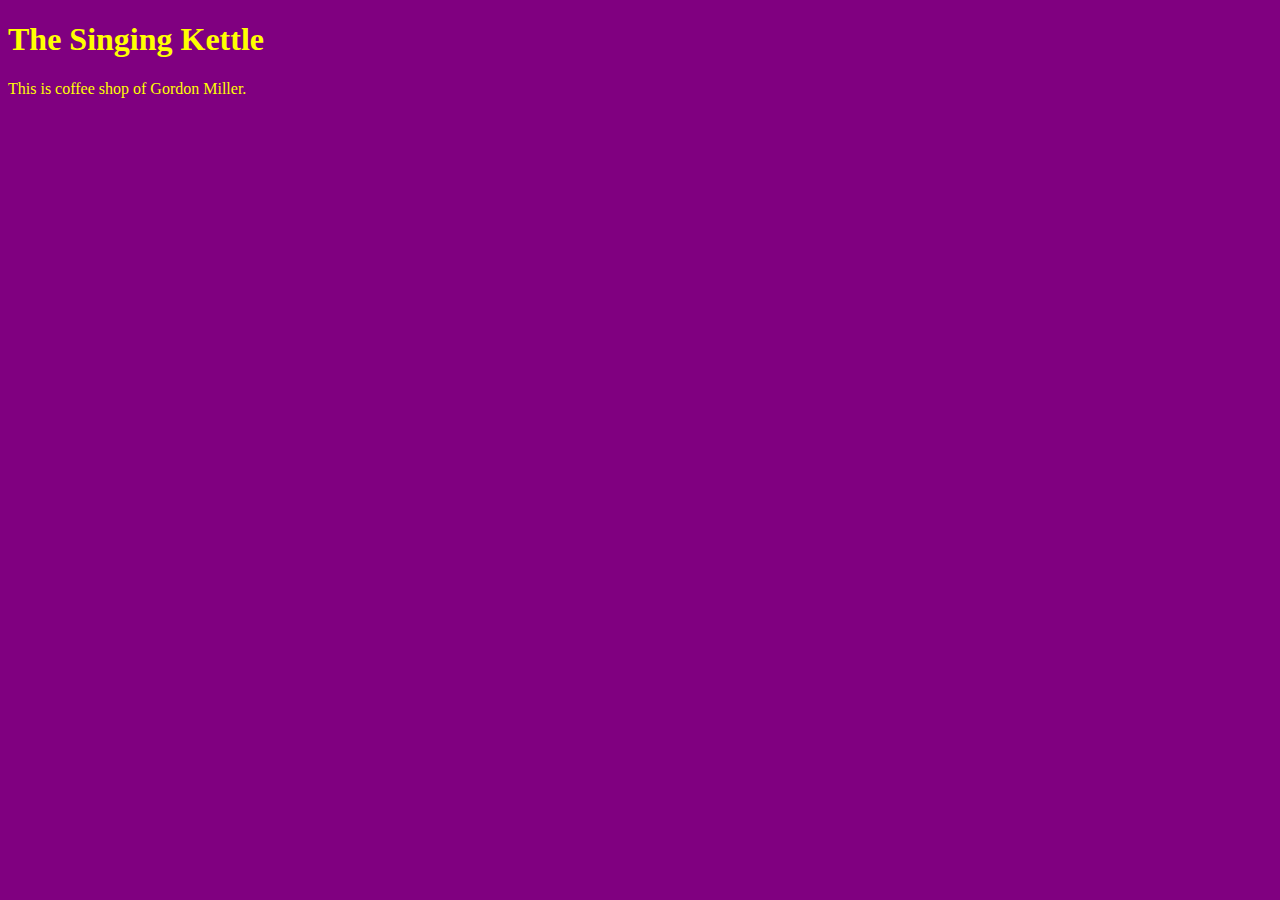
<file: unit_1/index.html>
<!DOCTYPE html>
<html>
<head>
	<title>The Singing Kettle</title>
	<link rel="stylesheet" type="text/css" href="css/style.css">
</head>
<body>
	<h1>The Singing Kettle</h1>
	<p>This is coffee shop of Gordon Miller.</p>
</body>
</html>
</file>
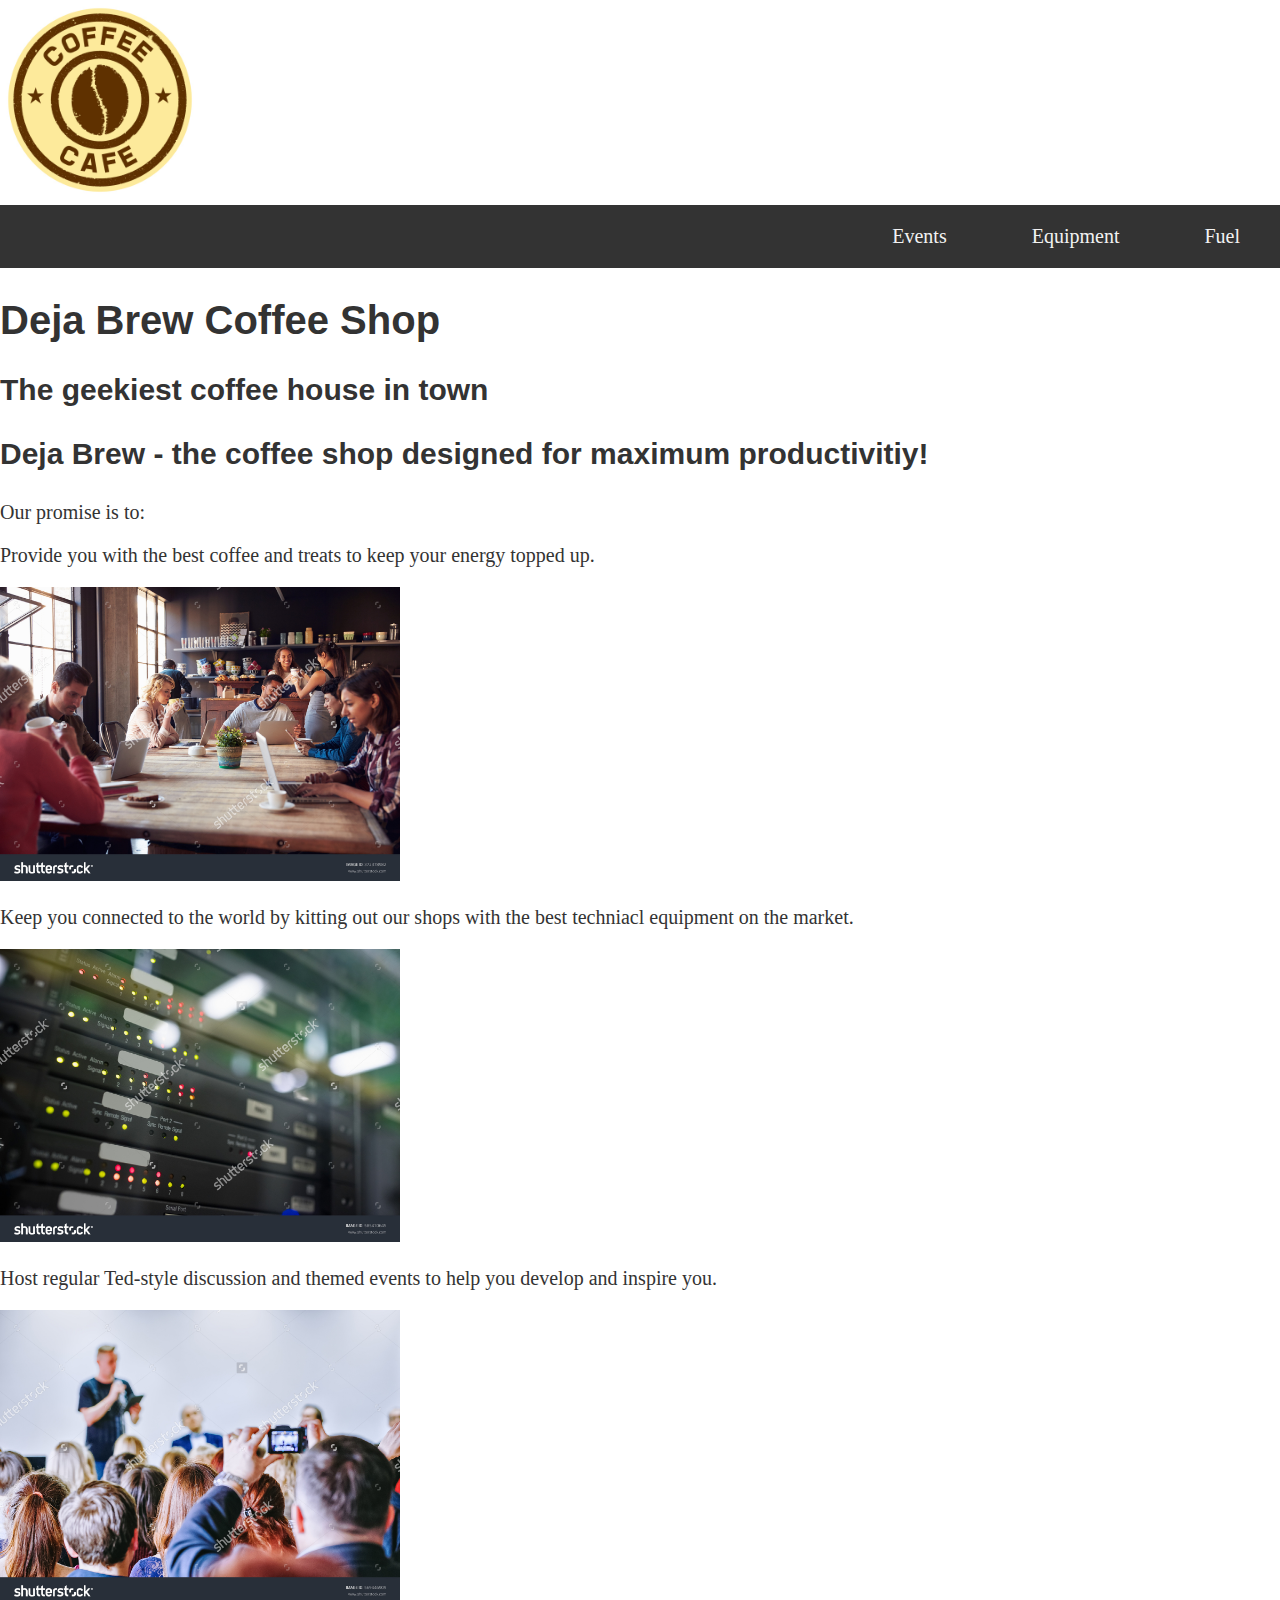
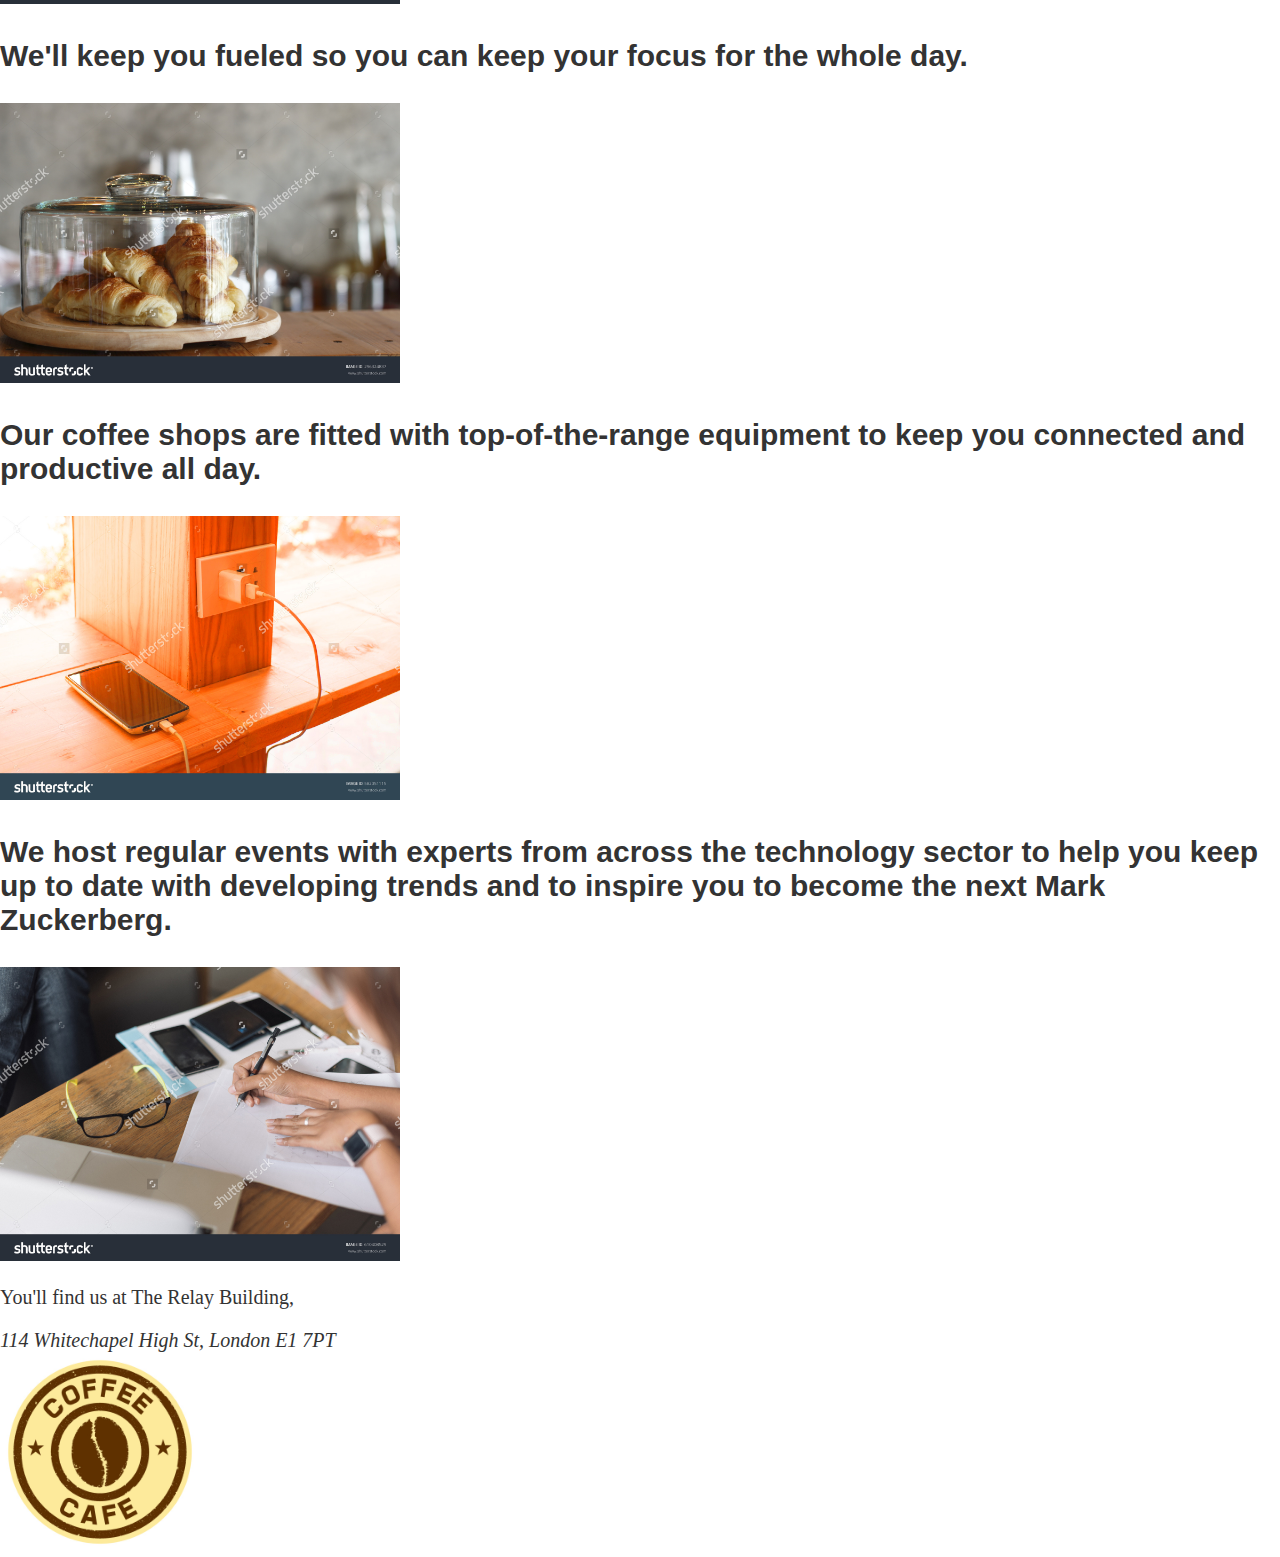
<file: unit_5/index.html>
<!DOCTYPE html>
<html>
<head>
	<title>Deja Brew Coffee Shop</title>
	<link rel="stylesheet" type="text/css" href="css/style.css">
</head>
<body>
	<header>
		<img class="logo" src="images/logo.jpg" alt="Deja Brew logo">
		<nav>
			<a href="#Link 3">Events</a>
			<a href="#Link 2">Equipment</a>
			<a href="#Link 1">Fuel</a>
		</nav>
	</header>
	<section id="intro">
		<h1>Deja Brew Coffee Shop</h1>
		<h2>The geekiest coffee house in town</h2>
	</section>
	<section id="promise">
		<h2>Deja Brew - the coffee shop designed for maximum productivitiy!</h2>
		<p>Our promise is to:</p>
		<ul>
			<li>
				<p>Provide you with the best coffee and treats to keep your energy topped up.</p>
				<img src="images/header1.jpg" alt="Group of people sitting at a table in a funky coffee shop" title="Deja Brew coffee shop">
			</li>
			<li>
				<p>Keep you connected to the world by kitting out our shops with the best techniacl equipment on the market.</p>
				<img src="images/header2.jpg" alt="High-spec modem at Deja Brew coffee shop" title="The best equipped coffee shop in the City">
			</li>
			<li>
				<p>Host regular Ted-style discussion and themed events to help you develop and inspire you.</p>
				<img src="images/header3.jpg" alt="An event at Deja Brew coffee shop" title="A great event at Deja Brew coffee shop">
			</li>
		</ul>
	</section>
	<section id="fuel">
		<h2>We'll keep you fueled so you can keep your focus for the whole day.</h2>
		<img src="images/fuel.jpg" alt="Homemade croissants at Deja Brew coffee shop" title="Great coffee and food to keep your energy levels full for the whole day">
	</section>
	<section id="equipment">
		<h2>Our coffee shops are fitted with top-of-the-range equipment to keep you connected and productive all day.</h2>
		<img src="images/equipment.jpg" alt="Top quality equipement keeps you connected for the whole day" title="Great coffee and food at Deja Brew coffee shop">
	</section>
	<section id="events">
		<h2>We host regular events with experts from across the technology sector to help you keep up to date with developing trends and to inspire you to become the next  Mark Zuckerberg.</h2>
		<img src="images/events.jpg" alt="We host great events to challenge and inspire you" title="Come along to our great events and be inspired">
	</section>
	<footer>	
		<p>You'll find us at The Relay Building,</p>
		<address>114 Whitechapel High St, London E1 7PT</address>
		<img src="images/logo.jpg" alt="Deja Brew logo" class="logo">
	</footer>
</body>
</html>
</file>
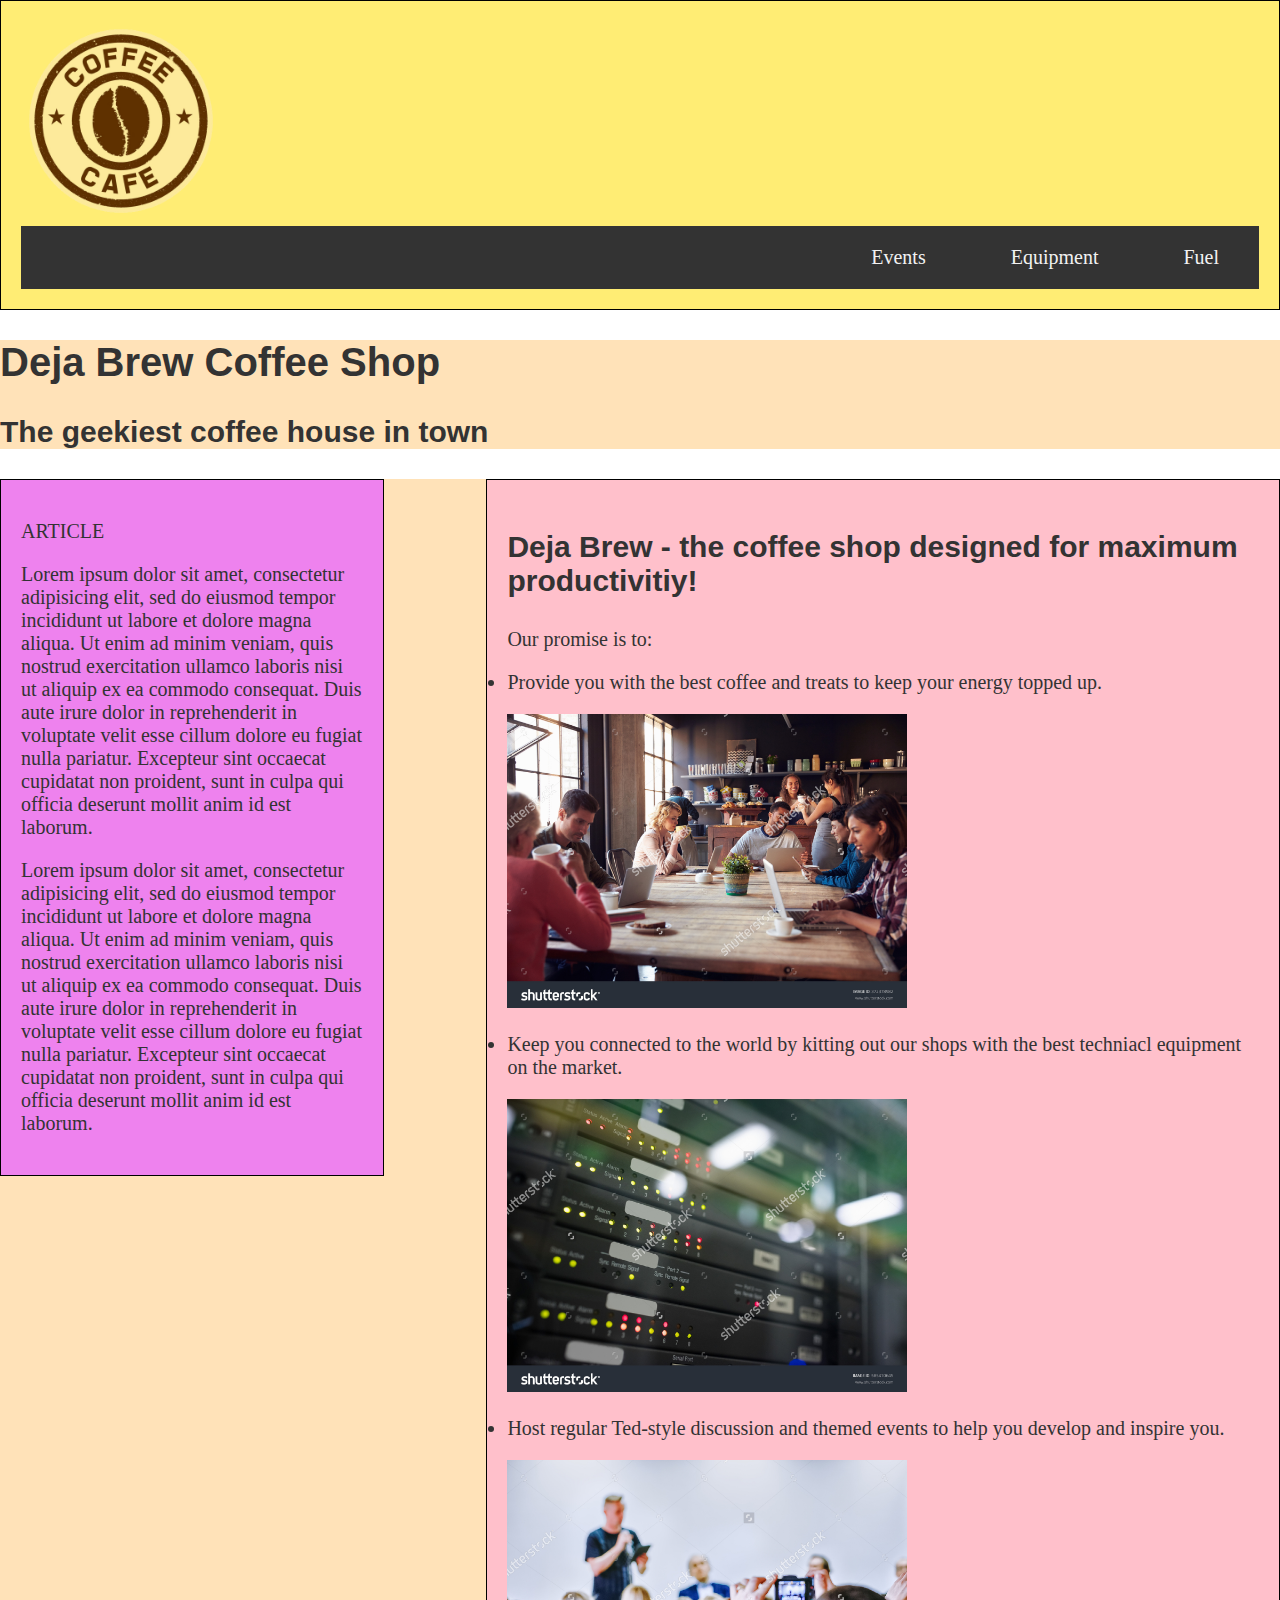
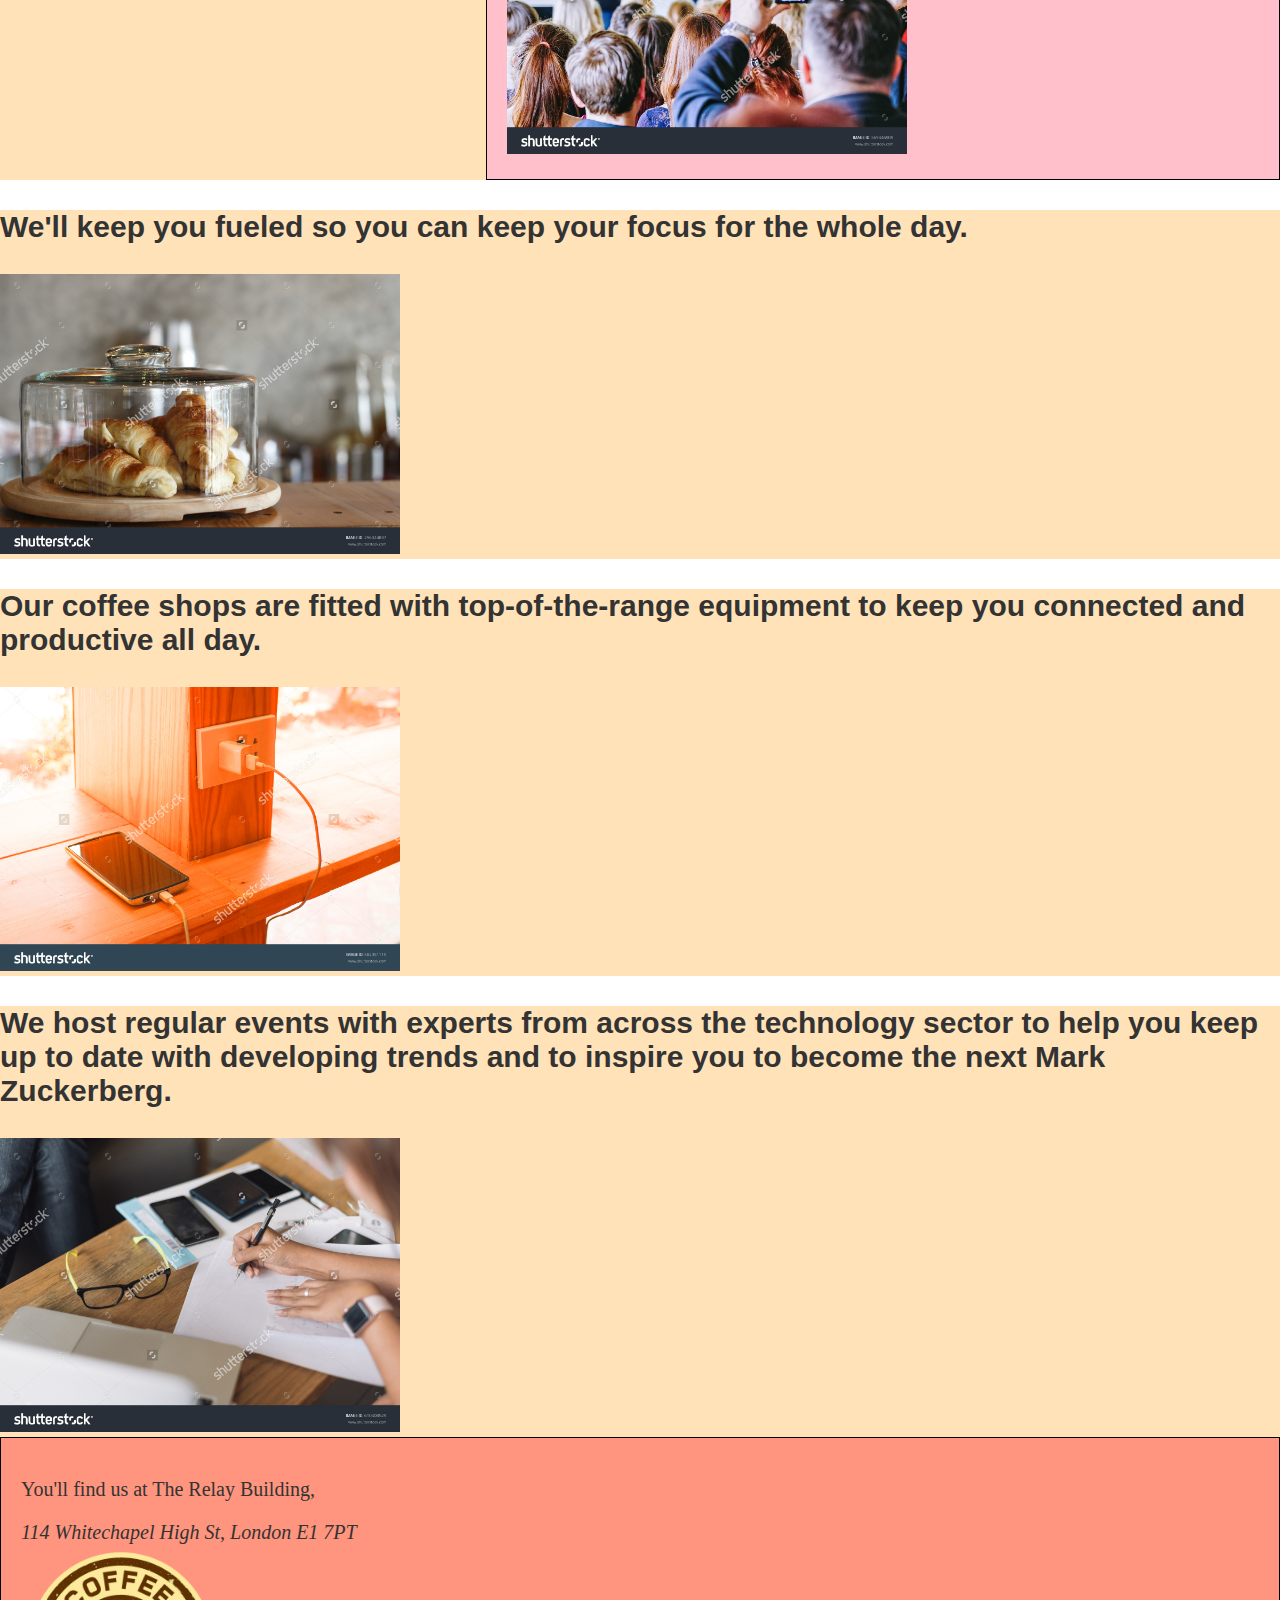
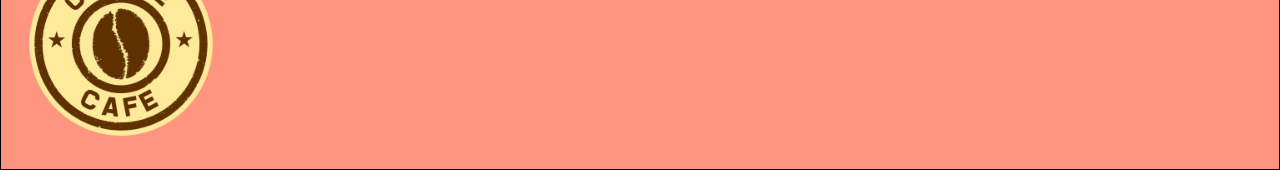
<file: unit_6/index.html>
<!DOCTYPE html>
<html>
<head>
	<title>Deja Brew Coffee Shop</title>
	<link rel="stylesheet" type="text/css" href="css/style.css">
</head>
<body>
	<header>
		<img class="logo" src="images/logo.png" alt="Deja Brew logo">
		<nav>
			<a href="#events">Events</a>
			<a href="#equipment">Equipment</a>
			<a href="#fuel">Fuel</a>
		</nav>
	</header>
	<section id="intro">
		<h1>Deja Brew Coffee Shop</h1>
		<h2>The geekiest coffee house in town</h2>
	</section>
	<section id="twocolumns" class="clearfix">
		<aside id=left>
			<p>ARTICLE<p>
			<p>Lorem ipsum dolor sit amet, consectetur adipisicing elit, sed do eiusmod
			tempor incididunt ut labore et dolore magna aliqua. Ut enim ad minim veniam,
			quis nostrud exercitation ullamco laboris nisi ut aliquip ex ea commodo
			consequat. Duis aute irure dolor in reprehenderit in voluptate velit esse
			cillum dolore eu fugiat nulla pariatur. Excepteur sint occaecat cupidatat non
			proident, sunt in culpa qui officia deserunt mollit anim id est laborum.<p>
			<p>Lorem ipsum dolor sit amet, consectetur adipisicing elit, sed do eiusmod
			tempor incididunt ut labore et dolore magna aliqua. Ut enim ad minim veniam,
			quis nostrud exercitation ullamco laboris nisi ut aliquip ex ea commodo
			consequat. Duis aute irure dolor in reprehenderit in voluptate velit esse
			cillum dolore eu fugiat nulla pariatur. Excepteur sint occaecat cupidatat non
			proident, sunt in culpa qui officia deserunt mollit anim id est laborum.<p>
		</aside>
	<section id="promise" class="clearfix">
		<article id="right">
		<h2>Deja Brew - the coffee shop designed for maximum productivitiy!</h2>
		<p>Our promise is to:</p>
		<ul>
			<li>
				<p>Provide you with the best coffee and treats to keep your energy topped up.</p>
				<img src="images/header1.jpg" alt="Group of people sitting at a table in a funky coffee shop" title="Deja Brew coffee shop">
			</li>
			<li>
				<p>Keep you connected to the world by kitting out our shops with the best techniacl equipment on the market.</p>
				<img src="images/header2.jpg" alt="High-spec modem at Deja Brew coffee shop" title="The best equipped coffee shop in the City">
			</li>
			<li>
				<p>Host regular Ted-style discussion and themed events to help you develop and inspire you.</p>
				<img src="images/header3.jpg" alt="An event at Deja Brew coffee shop" title="A great event at Deja Brew coffee shop">
			</li>
		</ul>
		</article>
	</section>
	<section id="fuel">
		<h2>We'll keep you fueled so you can keep your focus for the whole day.</h2>
		<img src="images/fuel.jpg" alt="Homemade croissants at Deja Brew coffee shop" title="Great coffee and food to keep your energy levels full for the whole day">
	</section>
	<section id="equipment">
		<h2>Our coffee shops are fitted with top-of-the-range equipment to keep you connected and productive all day.</h2>
		<img src="images/equipment.jpg" alt="Top quality equipement keeps you connected for the whole day" title="Great coffee and food at Deja Brew coffee shop">
	</section>
	<section id="events">
		<h2>We host regular events with experts from across the technology sector to help you keep up to date with developing trends and to inspire you to become the next  Mark Zuckerberg.</h2>
		<img src="images/events.jpg" alt="We host great events to challenge and inspire you" title="Come along to our great events and be inspired">
	</section>
	<footer>	
		<p>You'll find us at The Relay Building,</p>
		<address>114 Whitechapel High St, London E1 7PT</address>
		<img src="images/logo.png" alt="Deja Brew logo" class="logo">
	</footer>
</body>
</html>
</file>
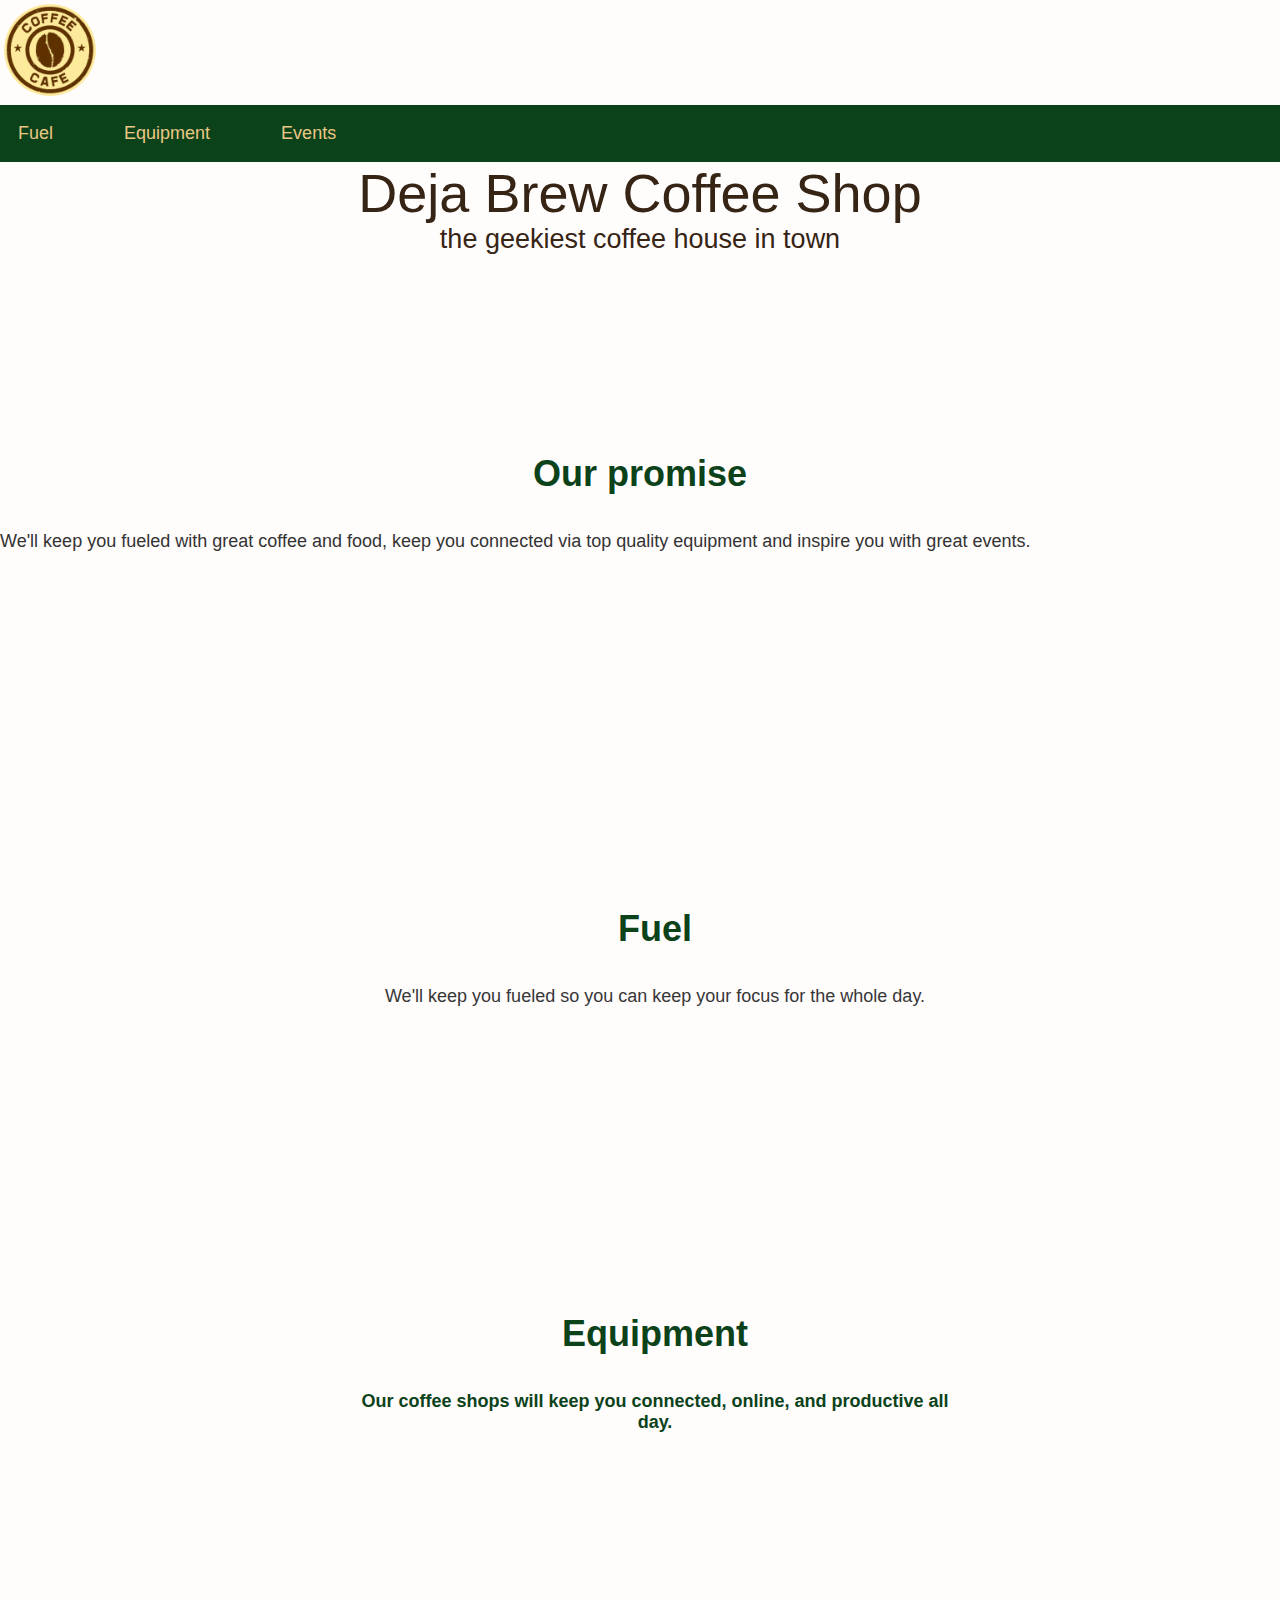
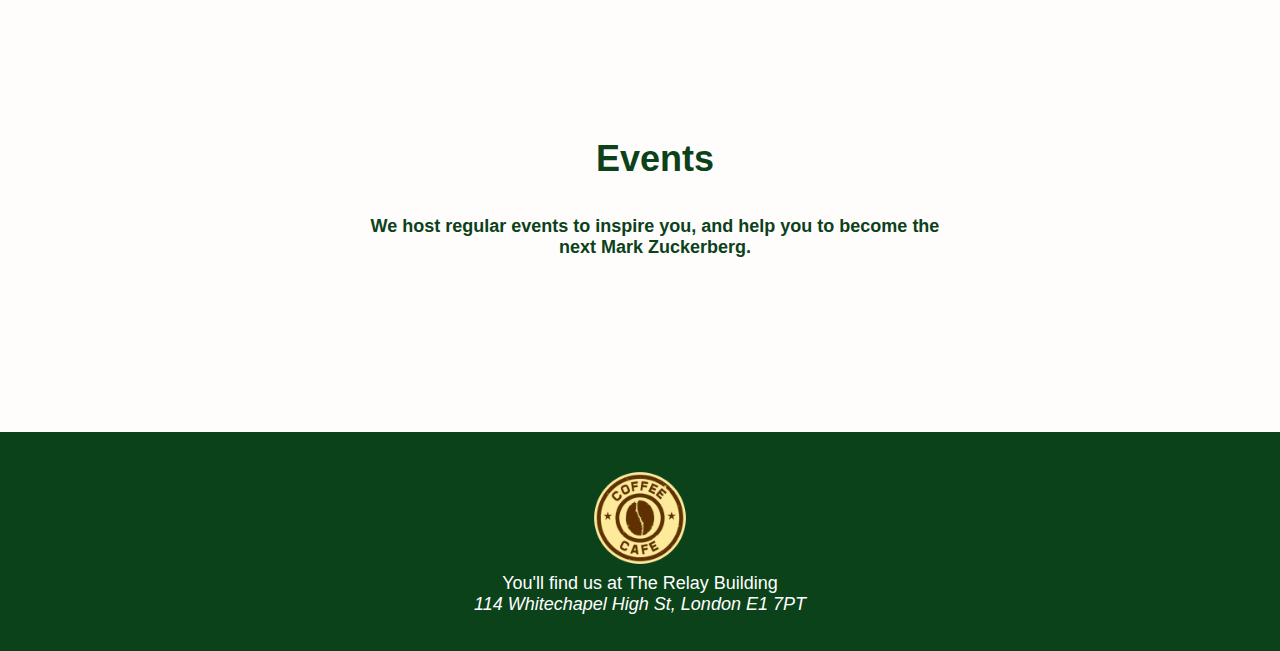
<file: unit_7/index.html>
<!DOCTYPE html>
<html>
<head>
	<title>Deja Brew Coffee Shop</title>
	<link rel="stylesheet" type="text/css" href="css/style.css">

</head>
<body>
	<header>
		<img class="logo" src="images/logo.png">
		<nav class="navigation-bar">
			<a href="#fuel">Fuel</a>
			<a href="#equipment">Equipment</a>
			<a href="#events">Events</a>
		</nav>
	</header>
	<section id="intro">
		<h1><span>Deja Brew Coffee Shop</span><br>the geekiest coffee house in town</h1>
	</section>
	<section id="promise" class="clearfix hero-section">
		<div class="hero-section-text">
			<h2>Our promise</h2>
			<p>We'll keep you fueled with great coffee and food, keep you connected via top quality equipment and inspire you with great events.</p>
		</div>
	</section>
	<section id="fuel" class="clearfix hero-section-fuel">
		<div class="hero-section-fuel-text">
    			<h2>Fuel</h2>
    			<p>We'll keep you fueled so you can keep your focus for the whole day.</p>
		</div>
	</section>
	<section id="equipment" class="clearfix">
	<div class="hero-section-equipment">
	<div class="hero-section-equipment-text">
		<h2>Equipment</h2>
		<h5>Our coffee shops will keep you connected, online, and productive all day.</h5>
		</div>
		</div>
	</section>
	<section id="events" class="clearfix">
	<div class="hero-section-events">
	<div class="hero-section-events-text">
		<h2>Events</h2>
		<h5>We host regular events to inspire you, and help you to become the next Mark Zuckerberg.</h5>
		</div>
		</div>
	</section>
	<footer class="footer-bar">
		<img class="logo" src="images/logo.png">
		<p>You'll find us at The Relay Building</p>
		<address>114 Whitechapel High St, London E1 7PT</address>
	</footer>
</body>
</html>
</file>
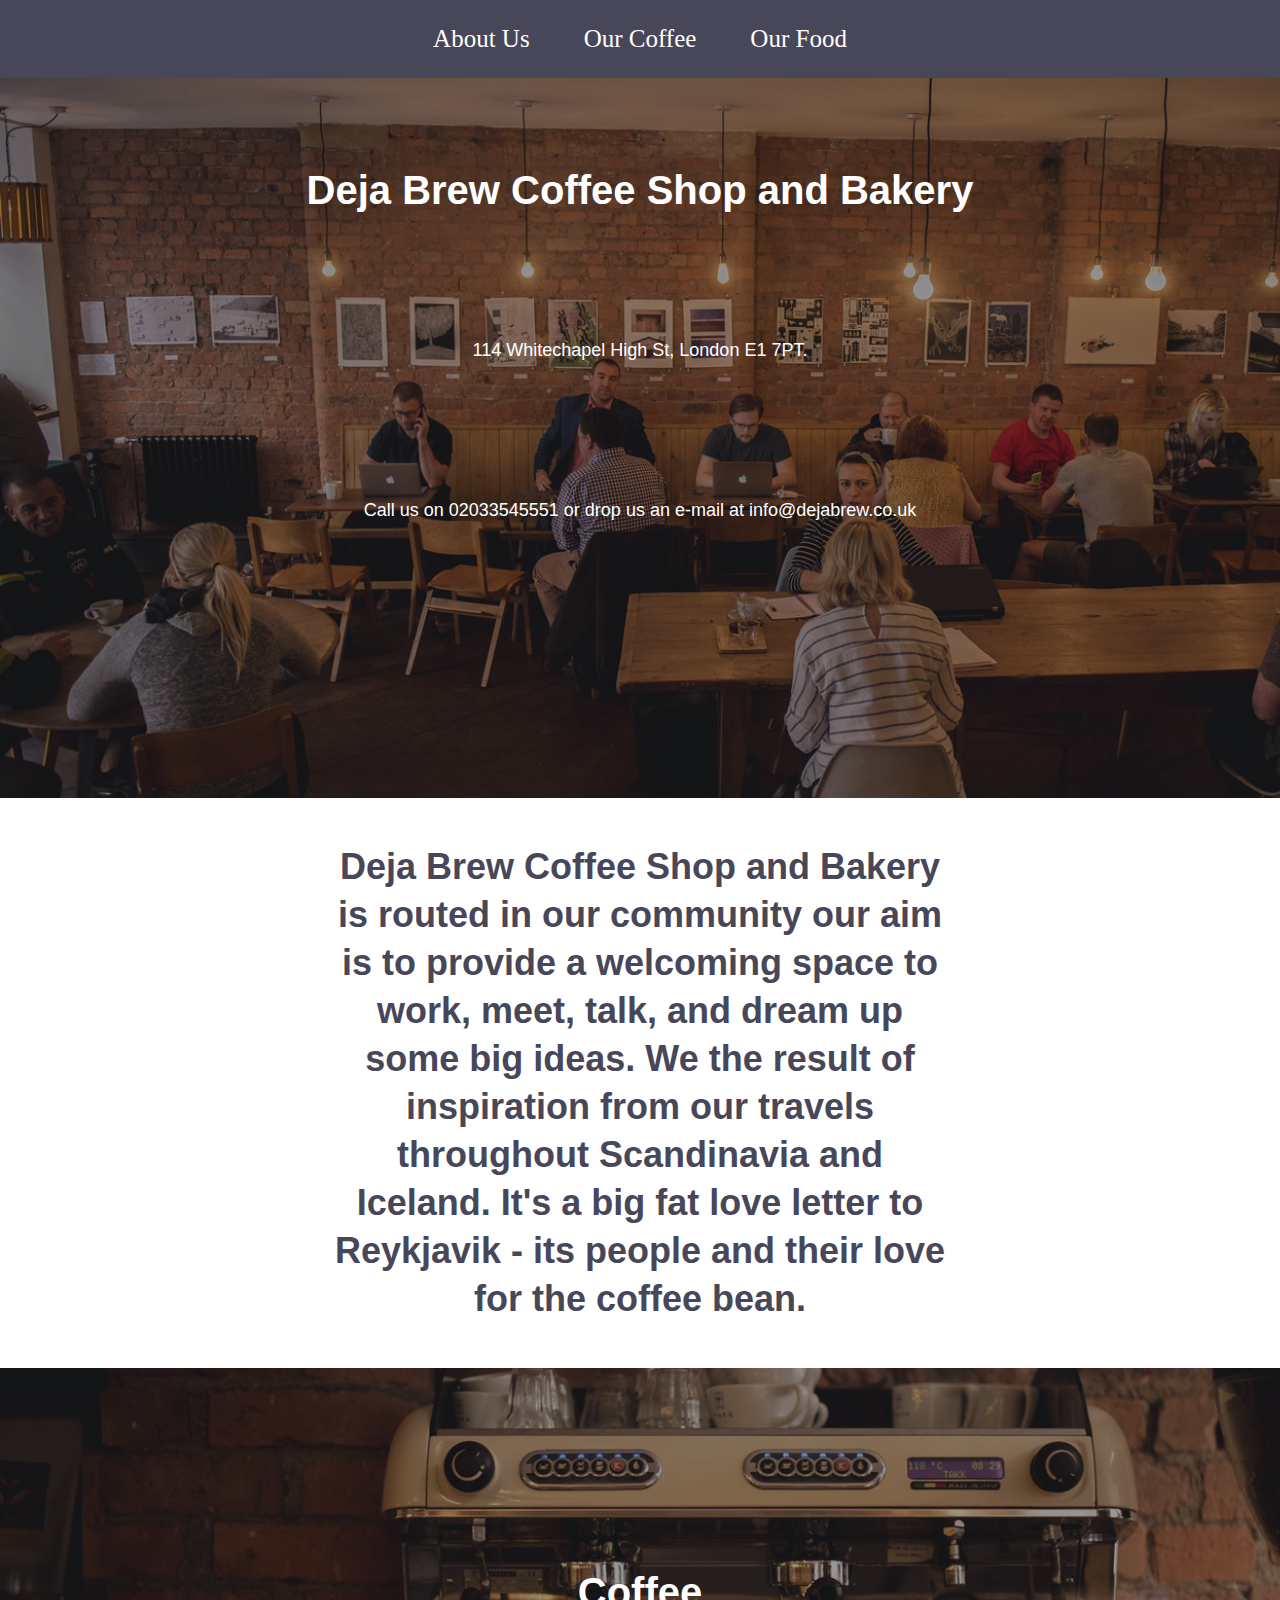
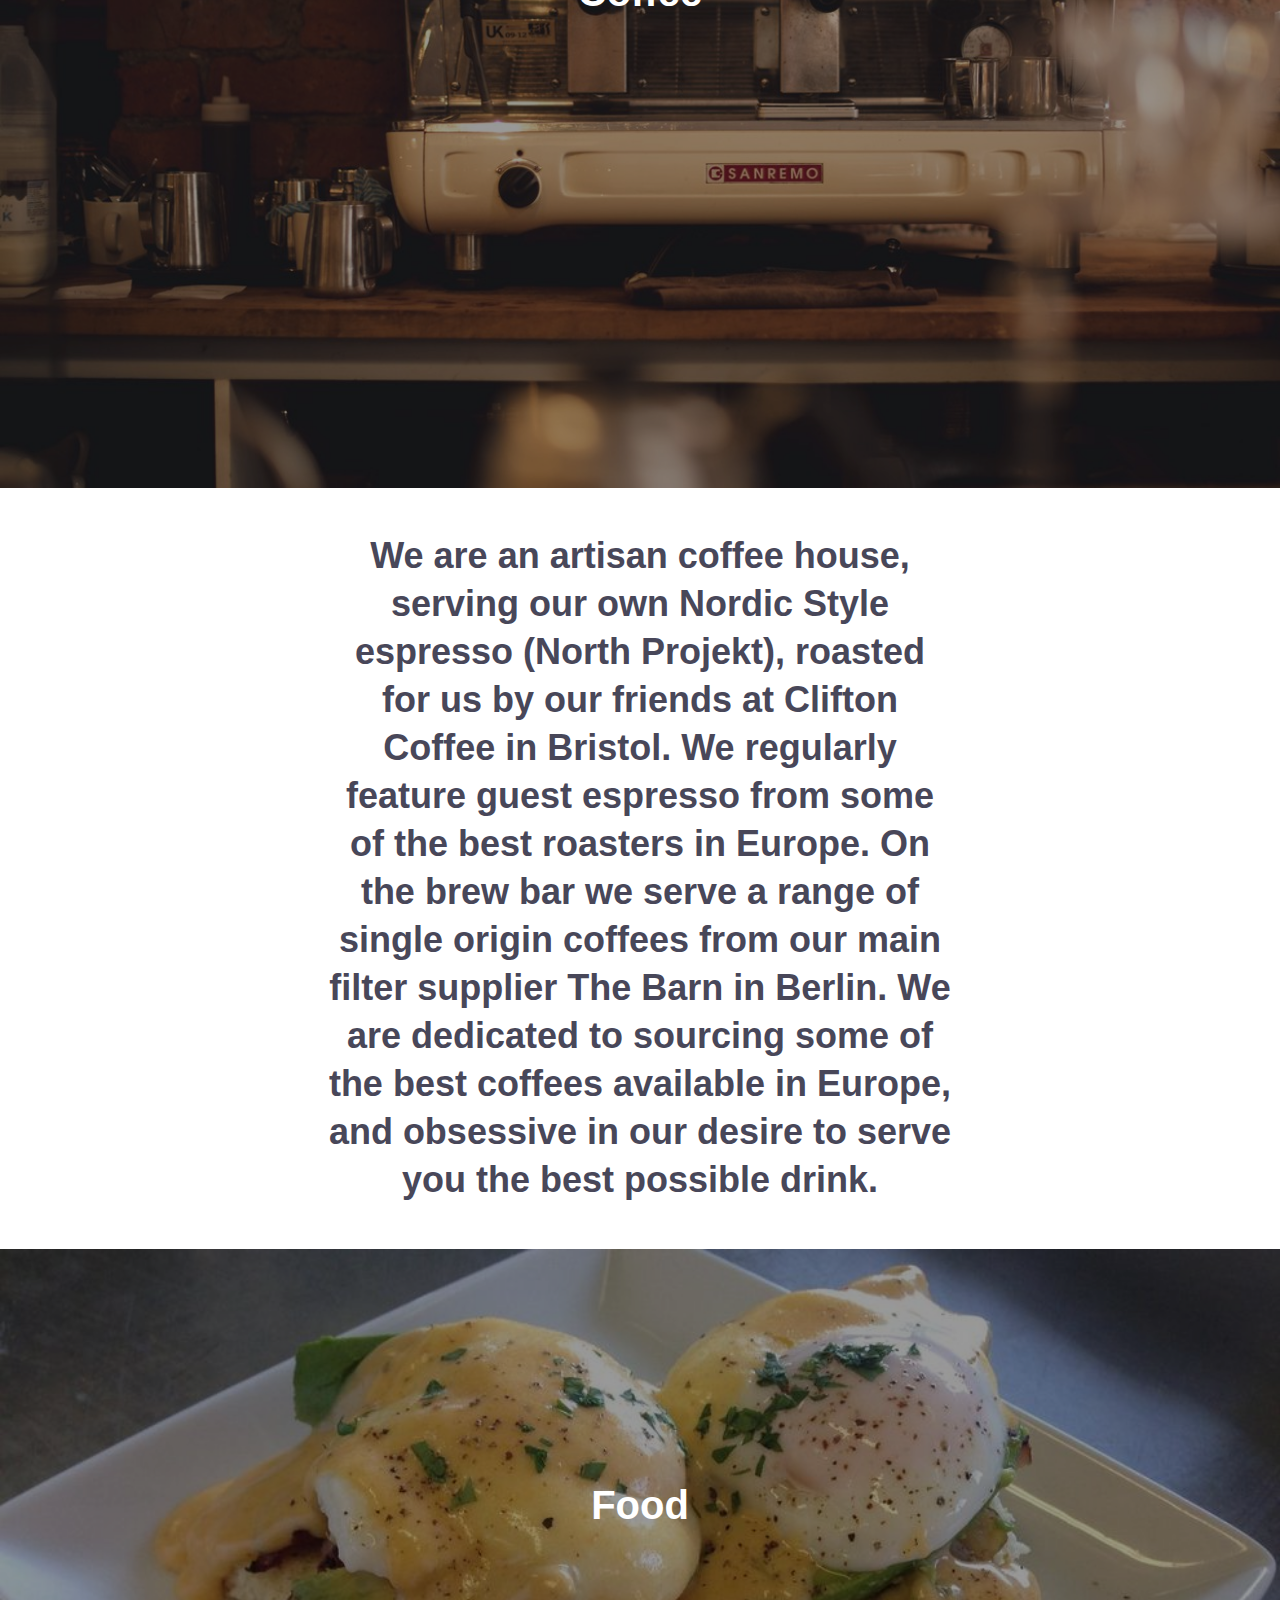
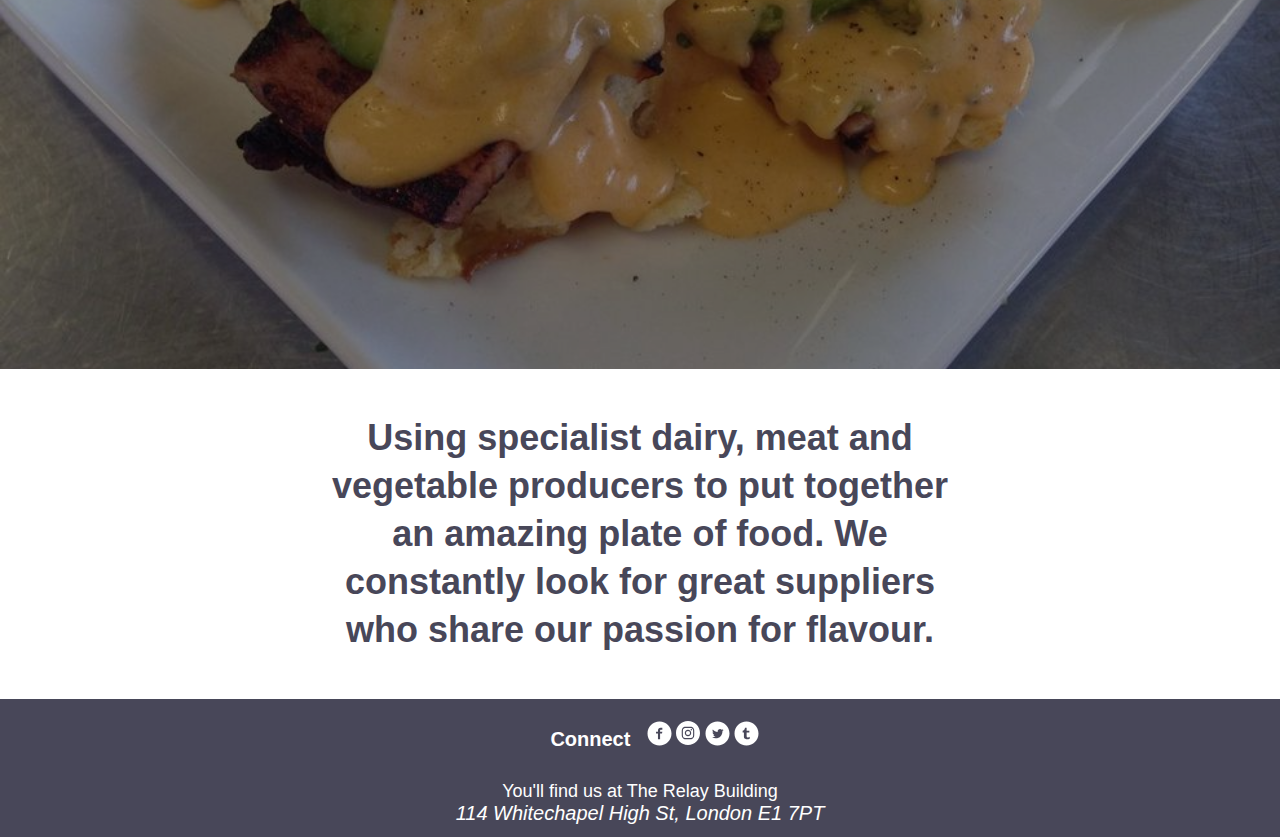
<file: unit_7v2/index.html>
<!DOCTYPE html>
<html>
<head>
	<title>Deja Brew Coffee Shop</title>
	<link rel="stylesheet" type="text/css" href="css/style.css">
</head>
<body>
	    <nav class="navigation-bar">
		    <a href="#intro">About Us</a>
		    <a href="#coffeeimage">Our Coffee</a>
		    <a href="#foodimage">Our Food</a>
	    </nav>
	<section id="introimage">
	    <div class="introimage">
	        <div class="film">
	            <div class="container">
	                <h1>Deja Brew Coffee Shop and Bakery</h1>
	                <p>114 Whitechapel High St, London E1 7PT.</p> 
	                <p>Call us on 02033545551 or drop us an e-mail at info@dejabrew.co.uk</p>
	            </div>
	        </div>
	    </div>
	</section>
    <section id="intro">
	    <div class="container">
	        <h2>Deja Brew Coffee Shop and Bakery is routed in our community our aim is to provide a welcoming space to work, meet, talk, and dream up some big ideas. We the result of inspiration from our travels throughout Scandinavia and Iceland. It's a big fat love letter to Reykjavik - its people and their love for the coffee bean.</h2>
	    </div>
	</section>
    <section id="coffeeimage">
	    <div class="coffeeimage">
	        <div class="film">
	            <div class="container">
	                <h1>Coffee</h1>
	            </div>
	        </div>
	    </div>
	</section>
	<section id="coffee">
	    <div class="container">
	        <h2>We are an artisan coffee house, serving our own Nordic Style espresso (North Projekt), roasted for us by our friends at Clifton Coffee in Bristol. We regularly feature guest espresso from some of the best roasters in Europe. On the brew bar we serve a range of single origin coffees from our main filter supplier The Barn in Berlin. We are dedicated to sourcing some of the best coffees available in Europe, and obsessive in our desire to serve you the best possible drink.</h2>
	    </div>
	</section>
    <section id="foodimage">
	    <div class="foodimage">
	        <div class="film">
	            <div class="container">
	                <h1>Food</h1>
	            </div>
	        </div>
	    </div>
	</section>
    <section id="food">
	    <div class="container">
	        <h2>Using specialist dairy, meat and vegetable producers to put together an amazing plate of food. We constantly look for great suppliers who share our passion for flavour.</h2>
	    </div>
	</section>
	<section id="social-media">
	    <div class="container">
            <h4>Connect</h4>
                <ul class="social-links">
                <!--Facebook-->
                <li class="social-link"><a href="https://www.facebook.com"><img id="facebook" src="images/icon-facebook.svg" alt="facebook logo" title="facebook"></a></li>
                <!-- INSTAGRAM -->
			    <li class="social-link"><a href="https://www.instagram.com"><img id="instagram" src="images/icon-instagram.svg" alt="instagram logo" title="instagram"></a></li>
			    <!-- TWITTER -->
			    <li class="social-link"><a href="https://twitter.com"><img id="twitter" src="images/icon-twitter.svg" alt="twitter logo" title="twitter"></a></li>
			    <!-- TUMBLR -->
			    <li class="social-link"><a href="https://www.tumblr.com"><img id="tumblr" src="images/icon-tumblr.svg" alt="tumblr logo" title="tumblr"></a></li>
		    </ul>
		</div>
	</section>
	<footer class="footer-bar">
	    <p>You'll find us at The Relay Building</p>
	    <address>114 Whitechapel High St, London E1 7PT</address>
	</footer>
</body>
</html>
</file>
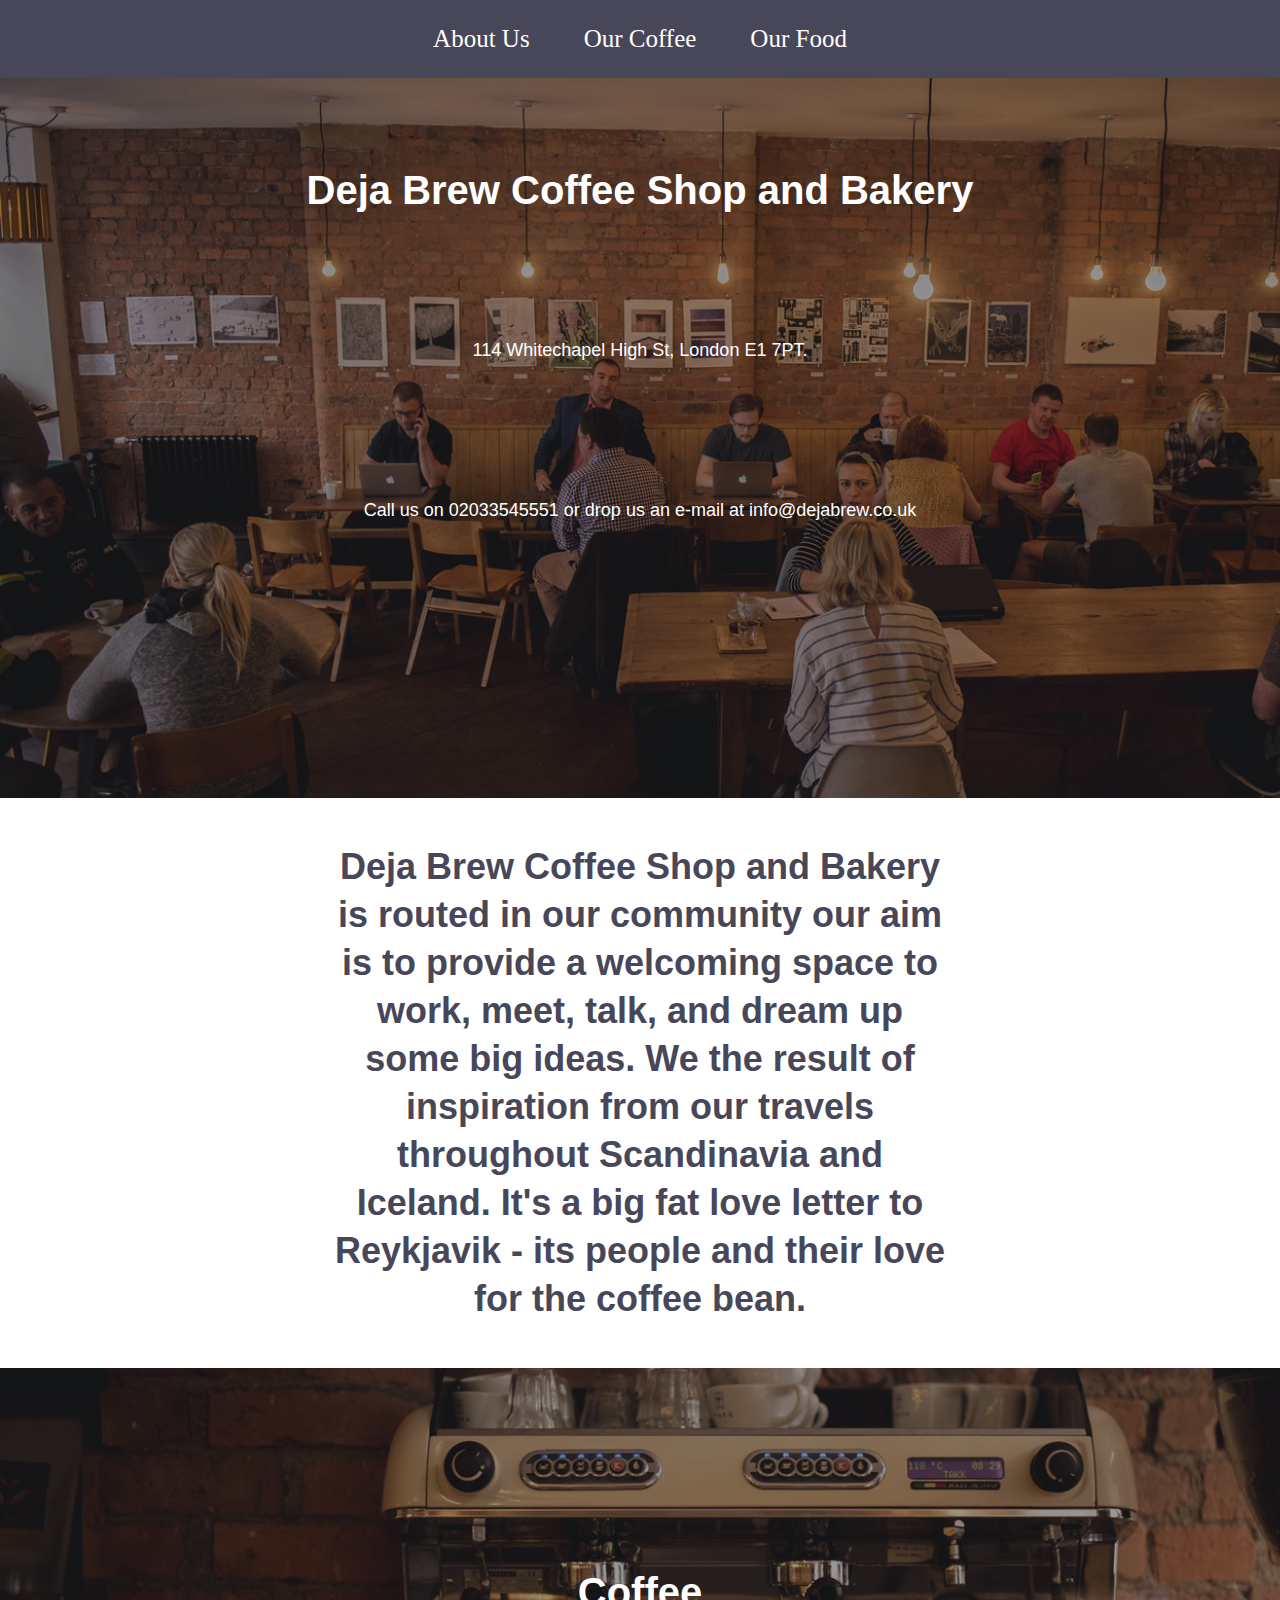
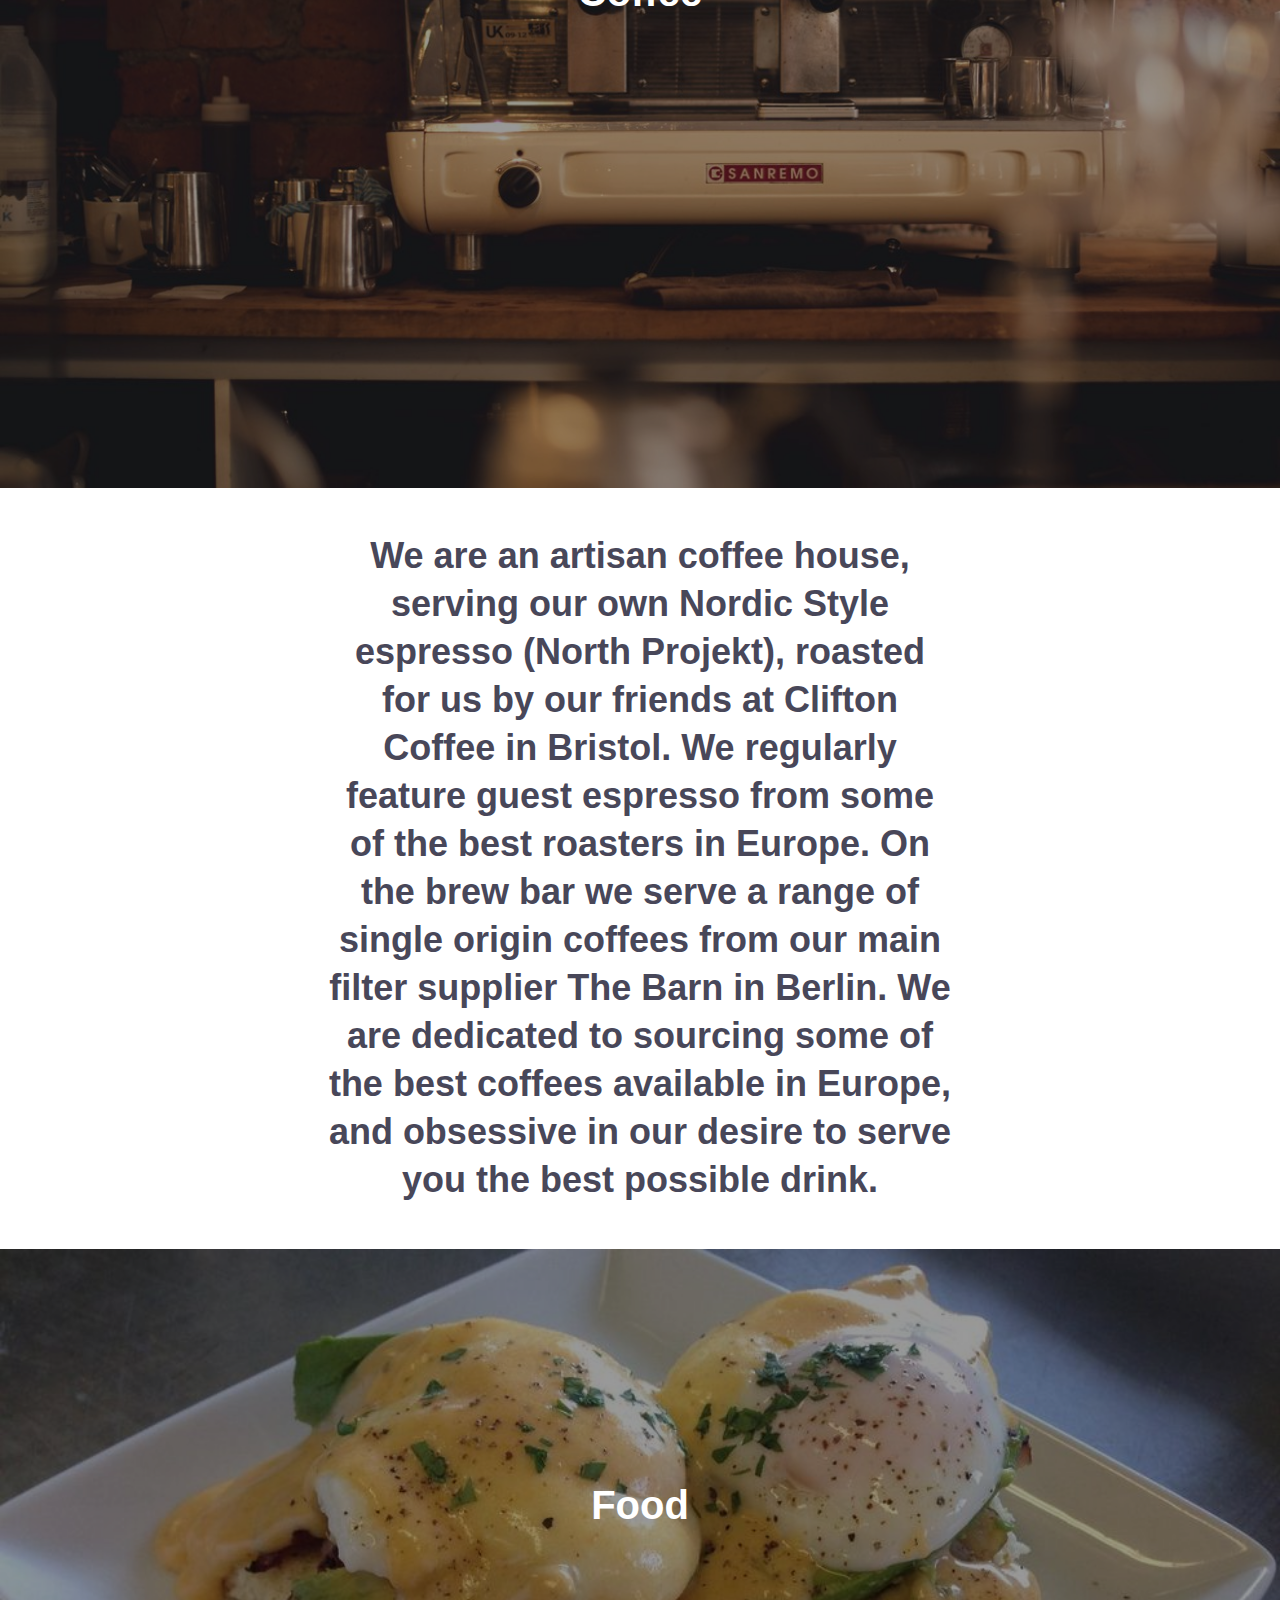
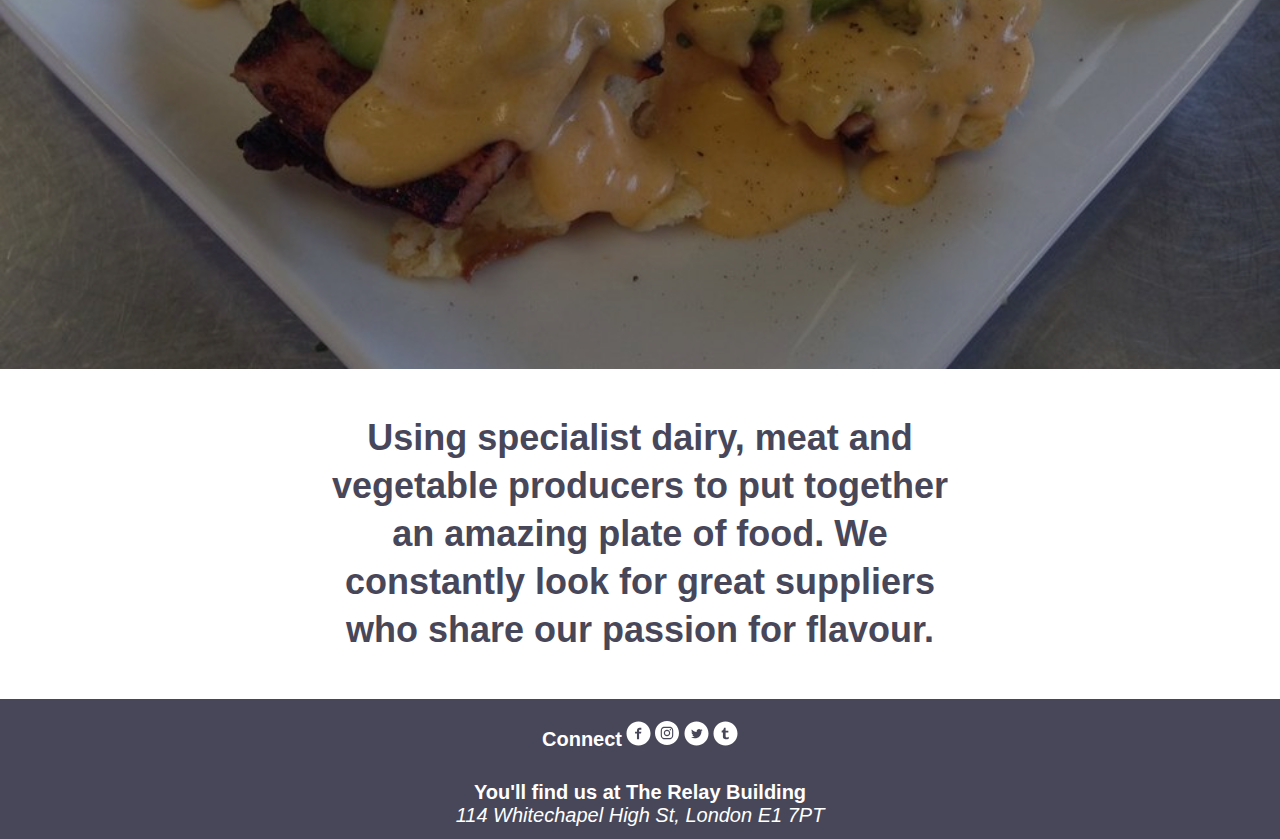
<file: unit_8/index.html>
<!DOCTYPE html>
<html>
<head>
	<title>Deja Brew Coffee Shop</title>
	<link rel="stylesheet" type="text/css" href="css/style.css">
	<meta name="viewport" content="width=device-width, initial-scale=1">	
</head>
<body>
	    <nav class="navigation-bar">
		    <a href="#intro">About Us</a>
		    <a href="#coffeeimage">Our Coffee</a>
		    <a href="#foodimage">Our Food</a>
	    </nav>
	<section id="introimage">
	    <div class="introimage">
	        <div class="film">
	            <div class="container">
	                <h1>Deja Brew Coffee Shop and Bakery</h1>
	                <p>114 Whitechapel High St, London E1 7PT.</p> 
	                <p>Call us on 02033545551 or drop us an e-mail at info@dejabrew.co.uk</p>
	            </div>
	        </div>
	    </div>
	</section>
    <section id="intro">
	    <div class="container">
	        <h2>Deja Brew Coffee Shop and Bakery is routed in our community our aim is to provide a welcoming space to work, meet, talk, and dream up some big ideas. We the result of inspiration from our travels throughout Scandinavia and Iceland. It's a big fat love letter to Reykjavik - its people and their love for the coffee bean.</h2>
	    </div>
	</section>
    <section id="coffeeimage">
	    <div class="coffeeimage">
	        <div class="film">
	            <div class="container">
	                <h1>Coffee</h1>
	            </div>
	        </div>
	    </div>
	</section>
	<section id="coffee">
	    <div class="container">
	        <h2>We are an artisan coffee house, serving our own Nordic Style espresso (North Projekt), roasted for us by our friends at Clifton Coffee in Bristol. We regularly feature guest espresso from some of the best roasters in Europe. On the brew bar we serve a range of single origin coffees from our main filter supplier The Barn in Berlin. We are dedicated to sourcing some of the best coffees available in Europe, and obsessive in our desire to serve you the best possible drink.</h2>
	    </div>
	</section>
    <section id="foodimage">
	    <div class="foodimage">
	        <div class="film">
	            <div class="container">
	                <h1>Food</h1>
	            </div>
	        </div>
	    </div>
	</section>
    <section id="food">
	    <div class="container">
	        <h2>Using specialist dairy, meat and vegetable producers to put together an amazing plate of food. We constantly look for great suppliers who share our passion for flavour.</h2>
	    </div>
	</section>
	<section id="social-media">
	    <div class="container">
            <h4>Connect</h4>
                <ul class="social-links">
                <!--Facebook-->
                <li class="social-link"><a href="https://www.facebook.com"><img id="facebook" src="images/icon-facebook.svg" alt="facebook logo" title="facebook"></a></li>
                <!-- INSTAGRAM -->
			    <li class="social-link"><a href="https://www.instagram.com"><img id="instagram" src="images/icon-instagram.svg" alt="instagram logo" title="instagram"></a></li>
			    <!-- TWITTER -->
			    <li class="social-link"><a href="https://twitter.com"><img id="twitter" src="images/icon-twitter.svg" alt="twitter logo" title="twitter"></a></li>
			    <!-- TUMBLR -->
			    <li class="social-link"><a href="https://www.tumblr.com"><img id="tumblr" src="images/icon-tumblr.svg" alt="tumblr logo" title="tumblr"></a></li>
		    </ul>
		</div>
	</section>
	<footer class="footer-bar">
	    <h4>You'll find us at The Relay Building</h4>
	    <address>114 Whitechapel High St, London E1 7PT</address>
	</footer>
</body>
</html>
</file>
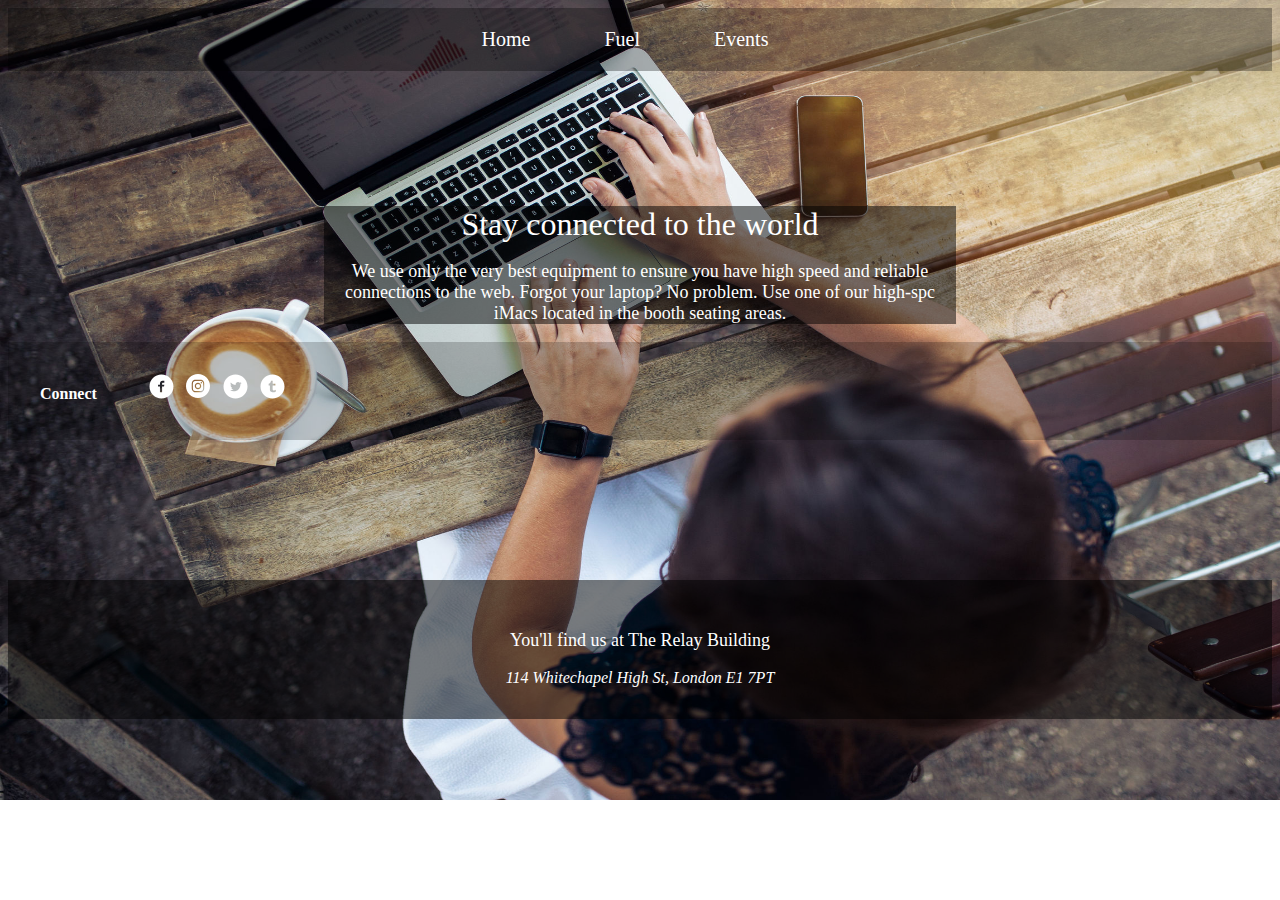
<file: unit_7 re-draft/equipment.html>
<!DOCTYPE html>
<html>
<head>
	<title>Deja Brew Coffee Shop</title>
	<link rel="stylesheet" type="text/css" href="css/equipment.css">
</head>
<body>
    <body background="images/equipment.jpg">
    <nav class="navigation-bar">
			<a href="https://gmillertn23.github.io/unit_7%20re-draft/index.html">Home</a>
			<a href="https://gmillertn23.github.io/unit_7%20re-draft/fuel.html">Fuel</a>
			<a href="https://gmillertn23.github.io/unit_7%20re-draft/events.html">Events</a>
	</nav>
    <section id="intro">
        <header>Stay connected to the world</header>
        <p>We use only the very best equipment to ensure you have high speed and reliable connections to the web. Forgot your laptop? No problem. Use one of our high-spc iMacs located in the booth seating areas.</p>
    </section>
        <section id="social-media">
        <h4>Connect</h4>
        <ul class="social-links">
            <!--Facebook-->
            <li class="social-link"><a href="https://www.facebook.com"><img id="facebook" src="images/icon-facebook.svg" alt="facebook logo" title="facebook"></a></li>
            <!-- INSTAGRAM -->
			<li class="social-link"><a href="https://www.instagram.com"><img id="instagram" src="images/icon-instagram.svg" alt="instagram logo" title="instagram"></a></li>
			<!-- TWITTER -->
			<li class="social-link"><a href="https://twitter.com"><img id="twitter" src="images/icon-twitter.svg" alt="twitter logo" title="twitter"></a></li>
			<!-- TUMBLR -->
			<li class="social-link"><a href="https://www.instagram.com"><img id="tumblre" src="images/icon-tumblr.svg" alt="tumblre logo" title="tumblr"></a></li>
		</ul>
	</section>
    <footer class="footer-bar">
			<p>You'll find us at The Relay Building</p>
			<address>114 Whitechapel High St, London E1 7PT</address>
		</footer>
 </body>
</html>
</file>
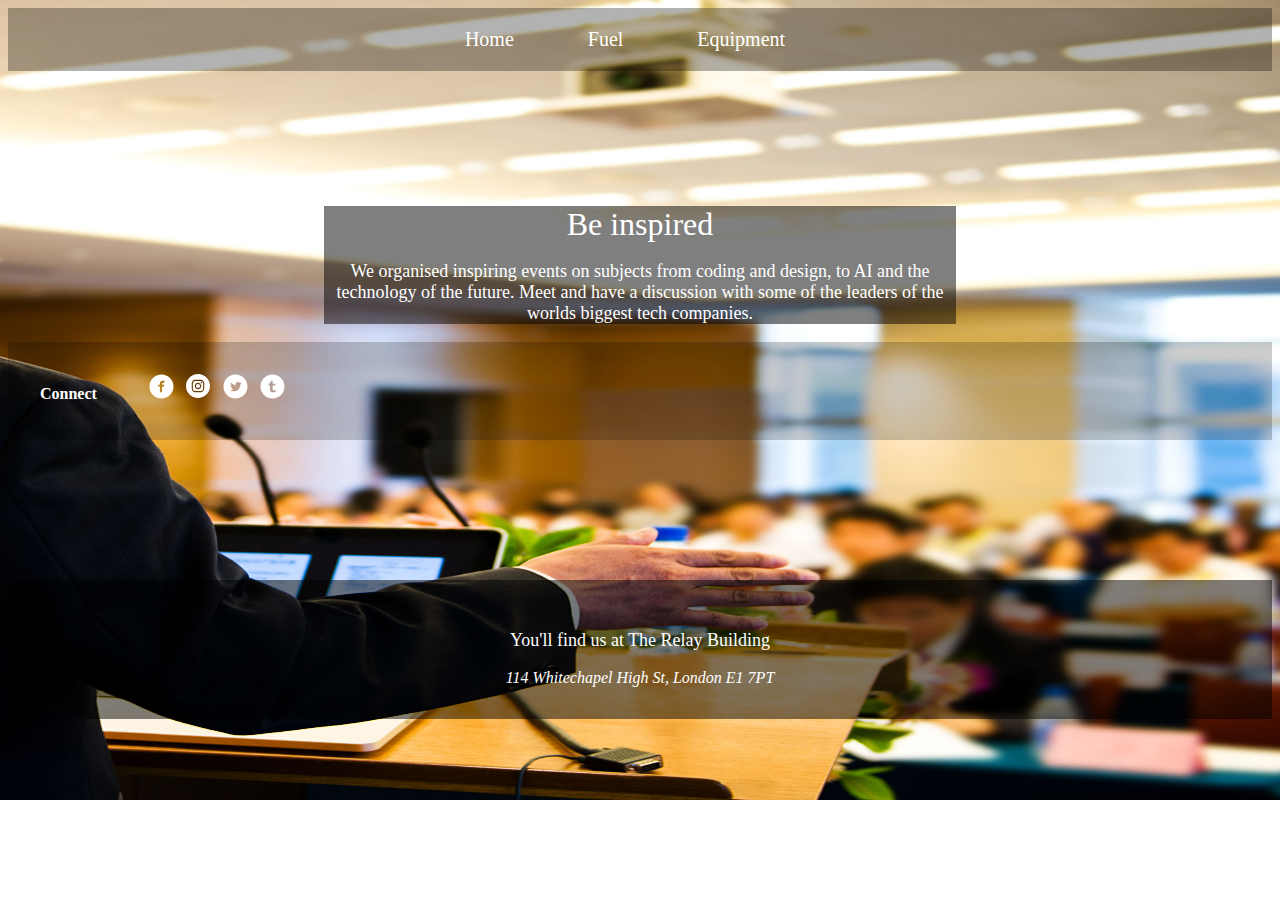
<file: unit_7 re-draft/events.html>
<!DOCTYPE html>
<html>
<head>
	<title>Deja Brew Coffee Shop</title>
	<link rel="stylesheet" type="text/css" href="css/events.css">
</head>
<body>
    <body background="images/events.jpg">
    <nav class="navigation-bar">
			<a href="https://gmillertn23.github.io/unit_7%20re-draft/index.html">Home</a>
			<a href="https://gmillertn23.github.io/unit_7%20re-draft/fuel.html">Fuel</a>
			<a href="https://gmillertn23.github.io/unit_7%20re-draft/equipment.html">Equipment</a>
	</nav>
    <section id="intro">
        <header>Be inspired</header>
        <p>We organised inspiring events on subjects from coding and design, to AI and the technology of the future. Meet and have a discussion with some of the leaders of the worlds biggest tech companies.</p>
    </section>
        <section id="social-media">
        <h4>Connect</h4>
        <ul class="social-links">
            <!--Facebook-->
            <li class="social-link"><a href="https://www.facebook.com"><img id="facebook" src="images/icon-facebook.svg" alt="facebook logo" title="facebook"></a></li>
            <!-- INSTAGRAM -->
			<li class="social-link"><a href="https://www.instagram.com"><img id="instagram" src="images/icon-instagram.svg" alt="instagram logo" title="instagram"></a></li>
			<!-- TWITTER -->
			<li class="social-link"><a href="https://twitter.com"><img id="twitter" src="images/icon-twitter.svg" alt="twitter logo" title="twitter"></a></li>
			<!-- TUMBLR -->
			<li class="social-link"><a href="https://www.instagram.com"><img id="tumblre" src="images/icon-tumblr.svg" alt="tumblre logo" title="tumblr"></a></li>
		</ul>
	</section>
    <footer class="footer-bar">
			<p>You'll find us at The Relay Building</p>
			<address>114 Whitechapel High St, London E1 7PT</address>
		</footer>
 </body>
</html>
</file>
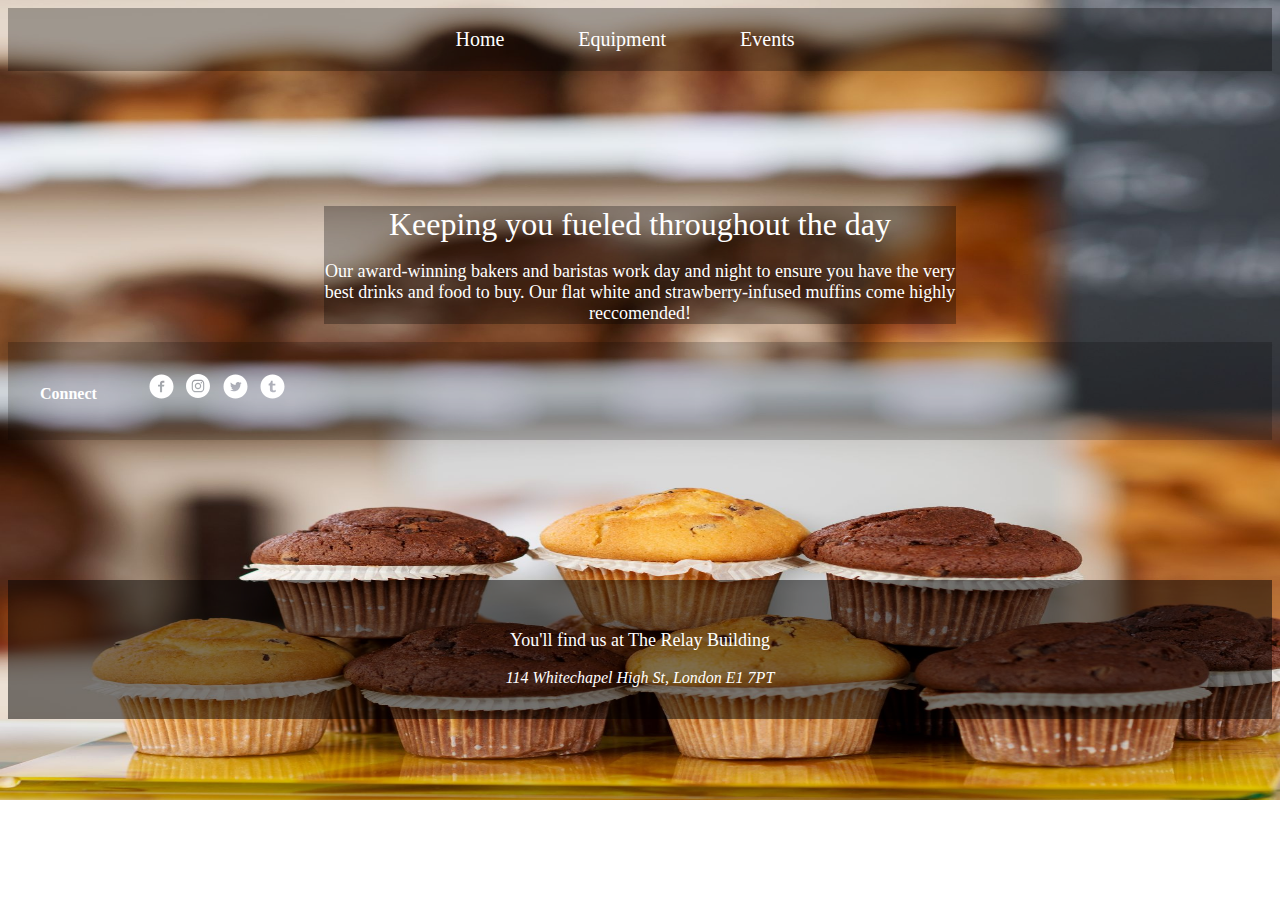
<file: unit_7 re-draft/fuel.html>
<!DOCTYPE html>
<html>
<head>
	<title>Deja Brew Coffee Shop</title>
	<link rel="stylesheet" type="text/css" href="css/fuel.css">
</head>
<body>
    <body background="images/fuel.jpg">
    <nav class="navigation-bar">
			<a href="https://gmillertn23.github.io/unit_7%20re-draft/index.html">Home</a>
			<a href="https://gmillertn23.github.io/unit_7%20re-draft/equipment.html">Equipment</a>
			<a href="https://gmillertn23.github.io/unit_7%20re-draft/events.html">Events</a> 
	</nav>
    <section id="intro">
        <header>Keeping you fueled throughout the day</header>
        <p>Our award-winning bakers and baristas work day and night to ensure you have the very best drinks and food to buy. Our flat white and strawberry-infused muffins come highly reccomended!</p>
    </section>
        <section id="social-media">
        <h4>Connect</h4>
        <ul class="social-links">
            <!--Facebook-->
            <li class="social-link"><a href="https://www.facebook.com"><img id="facebook" src="images/icon-facebook.svg" alt="facebook logo" title="facebook"></a></li>
            <!-- INSTAGRAM -->
			<li class="social-link"><a href="https://www.instagram.com"><img id="instagram" src="images/icon-instagram.svg" alt="instagram logo" title="instagram"></a></li>
			<!-- TWITTER -->
			<li class="social-link"><a href="https://twitter.com"><img id="twitter" src="images/icon-twitter.svg" alt="twitter logo" title="twitter"></a></li>
			<!-- TUMBLR -->
			<li class="social-link"><a href="https://www.instagram.com"><img id="tumblre" src="images/icon-tumblr.svg" alt="tumblre logo" title="tumblr"></a></li>
		</ul>
	</section>
    <footer class="footer-bar">
			<p>You'll find us at The Relay Building</p>
			<address>114 Whitechapel High St, London E1 7PT</address>
		</footer>
 </body>
</html>
</file>
<file: unit_1/css/style.css>
body {
	background-color: purple;
}

h1, p {
	color: yellow;
}
</file>
<file: unit_5/css/style.css>
* { margin:0; padding:0; box-sizing:border-box; }
body {
	background: #FFF;
	color:#333;
	font-family: 'Poiret One', cursive;
	font-size: 20px;
}
img {
    width: 400px;
    height: initial;
}
h1 {
	font-family: 'Varela Round', sans-serif;
	font-size: 2em;
	margin: 0.75em 0;
}
h2 {
	font-family: 'Varela Round', sans-serif;
	font-size: 1.5em;
	margin: 1em 0;
}
p {
	margin: 1em 0;
}	
nav {
	background: #333;
	text-align: right;
}
nav a {
	color: #f2f2f2;
	text-align: center;
	padding: 1em 2em;
	text-decoration: none;
	display: inline-block;
}	
nav a:hover {
	background-color: #f2f2f2;
	color: #333;
}
.logo {
	width:10em;
}
</file>
<file: unit_6/css/style.css>
* { margin:0; padding:0; box-sizing:border-box; }
body {
	background: #FFF;
	color:#333;
	font-family: 'Poiret One', cursive;
	font-size: 20px;
}
img {
    width: 400px;
    height: initial;
}
h1 {
	font-family: 'Varela Round', sans-serif;
	font-size: 2em;
	margin: 0.75em 0;
}
h2 {
	font-family: 'Varela Round', sans-serif;
	font-size: 1.5em;
	margin: 1em 0;
}
p {
	margin: 1em 0;
}	
nav {
	background: #333;
	text-align: right;
}
nav a {
	color: #f2f2f2;
	text-align: center;
	padding: 1em 2em;
	text-decoration: none;
	display: inline-block;
}	
nav a:hover {
	background-color: #f2f2f2;
	color: #333;
}
.logo {
	width:10em;
}
header {
	background-color: #FFED74;
	border: 1px black solid;
	padding: 20px;
}
footer {
	background-color: #FF957E;
	border: 1px black solid;
	padding: 20px;
}
#intro{
	background-color: #FFE2B8;
	}
#promise {
	background-color: #FFE2B8;
	}
#fuel {
	background-color: #FFE2B8;
	}
#equipment {
	background-color: #FFE2B8;
	}
#events{
	background-color: #FFE2B8;
	}
#two_column{
	background-color: #FFB7CF;
    border: 1px black solid;
    padding: 20px;
}
#left {
    background-color: violet;
    border: 1px black solid;
    padding: 20px;
    float: left;
    width: 30%;
}

#right {
    background-color: pink;
    border: 1px black solid;
    padding: 20px;
    float: right;   
    width: 62%;
}
.clearfix:after {
    visibility: hidden;
    display: block;
    font-size: 0;
    content: " ";
    clear: both;
    height: 0;
}
</file>
<file: unit_7/css/style.css>
* { margin:0; padding:0; box-sizing:border-box; }
body {
	background: #fffcfc;
	color:#333;
	font-family: 'Anton', sans-serif;
	font-size: 18px;
}
img {
    width: 400px;
    height: initial;
}
h1 {
	font-family: 'Varela Round', sans-serif;
	font-size: 1.5em;
	text-align: center;
	color: #362415;
	font-weight:normal;
}
h1 span {
	font-size:2em;
}
h2 {
	font-family: 'Varela Round', sans-serif;
	font-size: 2em;
	text-align: center;
	margin: 0 0 1em;
	color: #0b421a;
}
h3 {
	font-family: 'Varela Round', sans-serif;
	font-size: 2em;
	text-align: center;
	margin: 1em 0;
	color: #0b421a;
}
h5 {
	font-family: 'Varela Round', sans-serif;
	font-size: 1em;
	text-align: center;
	margin: 1em 0;
	color: #0b421a;
}
nav {
	background: #0b421a;
	text-align: left;
}
nav a {
	color: #eac784;
	text-align: center;
	text-decoration: none;
	display: inline-block;
	padding: 1em;
    margin-right: 30px;
}	
nav a:hover {
	background-color: #fffcfc;
	color: #0b421a;
}
footer {
	background: #0b421a;
	text-align: center;
	color: #fff;
	padding: 2em 0;
}
.logo {
    display: inline-block;
    width: 100px;
}
#promise {
  background: url("http://c8.alamy.com/comp/GMG6P3/perspective-black-and-white-wooden-table-top-with-brick-wall-decorated-GMG6P3.jpg") 50% no-repeat;
  /* height: 400px; */
  margin: 1em 0;
  background-position: center center;
  background-repeat: no-repeat;
  background-size: cover;
  position: relative;
  padding: 10em 0;
}
.hero-section-text {
	text-align: center center;
	/* position: absolute; */
	/* top: 150px; */
	/* left: 650px; */
	/* transform: translate(-50%, -50%); */
	/* color: #373737; */
}
.hero-section-fuel {
  background: url("https://previews.123rf.com/images/weedezign/weedezign1506/weedezign150600644/41688303-Black-and-white-blur-background-bokeh-light-at-coffee-shop--Stock-Photo.jpg") 50% no-repeat;
  height: 400px;
  margin: 25px;
  background-position: center center;
  background-repeat: no-repeat;
  background-size: cover;
  position: relative;
}
.hero-section-fuel-text {
	text-align: center center;
	position: absolute;
	top: 200px;
	left: 630px;
	transform: translate(-50%, -50%);
	color: #373737;
}
.footer-bar {
}
.hero-section-equipment {
  background: url("https://ak6.picdn.net/shutterstock/videos/12416819/thumb/1.jpg") 50% no-repeat;
  height: 400px;
  margin: 25px;
  background-position: center center;
  background-repeat: no-repeat;
  background-size: cover;
  position: relative;
}
.hero-section-equipment-text {
	text-align: center center;
	position: absolute;
	top: 200px;
	left: 630px;
	transform: translate(-50%, -50%);
	color: #373737;
	}
.hero-section-events {
  background: url("http://chroniclegreatcolleges.com/dev/wp-content/uploads/2015/01/black_and_white_spotlight_beam.jpg") 50% no-repeat;
  height: 400px;
  margin: 25px;
  background-position: center center;
  background-repeat: no-repeat;
  background-size: cover;
  position: relative;
	}
.hero-section-events-text {
	text-align: center center;
	position: absolute;
	top: 200px;
	left: 630px;
	transform: translate(-50%, -50%);
	color: #373737;
	}
</file>
<file: unit_7v2/css/style.css>
* { margin:0; padding:0; box-sizing:border-box; }
body {
	background-color: #fff;	
}
nav {
	background: #484759;
	text-align: center;
}
nav a {
	color: white;
	font-size: 25px;
	text-align: center;
	text-decoration: none;
	display: inline-block;
	padding: 1em;
   }	
nav a:hover {
	background-color: #fffcfc;
	color: #0b421a;
}
#introimage {
	background: url("../images/intro.jpg");
	background-size: cover;
	background-repeat: no-repeat;
	font-family: 'helvetica', cursive;
	font-size: 32px;
	color: white;
	text-align: center;
	margin-left: auto;
	margin-right: auto;
	line-height: 5em;
}
#intro {
	font-family: 'helvetica', cursive;
	font-size: 24px;
	color: #484759;
	text-align: center;
	margin-top: 3%;
	margin-left: auto;
	margin-right: auto;
	margin-bottom: 3%;
	width: 50%;	
	padding: 0.5%;
	line-height: 2em;
	font-weight: 400;
}
#coffeeimage {
	background: url("../images/coffee.jpg");
	background-size: cover;
	background-repeat: no-repeat;
	font-family: 'helvetica', cursive;
	font-size: 32px;
	color: white;
	text-align: center;
	margin-left: auto;
	margin-right: auto;
	line-height: 12em;
}
#coffee {
	font-family: 'helvetica', cursive;
	font-size: 24px;
	color: #484759;
	text-align: center;
	margin-top: 3%;
	margin-left: auto;
	margin-right: auto;
	margin-bottom: 3%;
	width: 50%;	
	padding: 0.5%;
	line-height: 2em;
	font-weight: 400;
}
#foodimage {
	background: url("../images/breakfast.jpg");
	background-size: cover;
	background-repeat: no-repeat;
	font-family: 'helvetica', cursive;
	font-size: 32px;
	color: white;
	text-align: center;
	margin-left: auto;
	margin-right: auto;
	line-height: 14em;
}
#food {
	font-family: 'helvetica', cursive;
	font-size: 24px;
	color: #484759;
	text-align: center;
	margin-top: 3%;
	margin-left: auto;
	margin-right: auto;
	margin-bottom: 3%;
	width: 50%;	
	padding: 0.5%;
	line-height: 2em;
	font-weight: 400;
}
h1{
	font-family: 'helvetica', cursive;
	font-size: 40px;
	color: #fff;
}
}
h2{
	font-family: 'helvetica', cursive;
	font-size: 5px;
	color: #484759;
}
h4 {
	font-family: 'helvetica', cursive;
	font-size: 20px;
	color: #fff;
}
p{
	font-family: 'helvetica', cursive;
	font-size: 18px;
	color: #fff;
}
.film {
	background: rgba(0,0,0,0.4);
	height: 80vh;
	padding: 1em 0 0;
}
.container {
	width: auto;
	margin: 0 auto;
	position: relative;
}
.div {
	display: block;
}
footer {
	background: #484759;
	text-align: center;
	font-family: 'helvetica', cursive;
	font-size: 20px;
	color: #fff;
	padding-bottom: 1%;
}
#social-media {
  background: #484759;
  color: #FFF;
  text-align: left;
  line-height: 5em;
}
#social-media h4 {
  display: inline-block;
  margin-right: 1%;
  margin-left: 43%;
}
.social-links {
  display: inline-block;
}
.social-link {
  display: inline-block;
  margin-right: 0%;
}
.social-link i,
.social-link img {
  width: 25px;
  color: #000;
}
.social-link a {
  background-color: transparent;
}
.social-link a:hover {
  background-color: transparent;
}
</file>
<file: unit_8/css/style.css>
* { margin:0; padding:0; box-sizing:border-box; }
body {
	background-color: #fff;	
}
nav {
	background: #484759;
	text-align: center;
}
nav a {
	color: white;
	font-size: 25px;
	text-align: center;
	text-decoration: none;
	display: inline-block;
	padding: 1em;
   }	
nav a:hover {
	background-color: #fffcfc;
	color: #0b421a;
}
#introimage {
	background: url("../images/intro.jpg");
	background-size: cover;
	background-repeat: no-repeat;
	font-family: 'helvetica', cursive;
	font-size: 32px;
	color: white;
	text-align: center;
	margin-left: auto;
	margin-right: auto;
	line-height: 5em;
}
#intro {
	font-family: 'helvetica', cursive;
	font-size: 24px;
	color: #484759;
	text-align: center;
	margin-top: 3%;
	margin-left: auto;
	margin-right: auto;
	margin-bottom: 3%;
	width: 50%;	
	padding: 0.5%;
	line-height: 2em;
	font-weight: 400;
}
#coffeeimage {
	background: url("../images/coffee.jpg");
	background-size: cover;
	background-repeat: no-repeat;
	font-family: 'helvetica', cursive;
	font-size: 32px;
	color: white;
	text-align: center;
	margin-left: auto;
	margin-right: auto;
	line-height: 12em;
}
#coffee {
	font-family: 'helvetica', cursive;
	font-size: 24px;
	color: #484759;
	text-align: center;
	margin-top: 3%;
	margin-left: auto;
	margin-right: auto;
	margin-bottom: 3%;
	width: 50%;	
	padding: 0.5%;
	line-height: 2em;
	font-weight: 400;
}
#foodimage {
	background: url("../images/breakfast.jpg");
	background-size: cover;
	background-repeat: no-repeat;
	font-family: 'helvetica', cursive;
	font-size: 32px;
	color: white;
	text-align: center;
	margin-left: auto;
	margin-right: auto;
	line-height: 14em;
}
#food {
	font-family: 'helvetica', cursive;
	font-size: 24px;
	color: #484759;
	text-align: center;
	margin-top: 3%;
	margin-left: auto;
	margin-right: auto;
	margin-bottom: 3%;
	width: 50%;	
	padding: 0.5%;
	line-height: 2em;
	font-weight: 400;
}
h1{
	font-family: 'helvetica', cursive;
	font-size: 40px;
	color: #fff;
}
}
h2{
	font-family: 'helvetica', cursive;
	font-size: 5px;
	color: #484759;
}
h4 {
	font-family: 'helvetica', cursive;
	font-size: 20px;
	color: #fff;
}
p{
	font-family: 'helvetica', cursive;
	font-size: 18px;
	color: #fff;
}
.film {
	background: rgba(0,0,0,0.4);
	height: 80vh;
	padding: 1em 0 0;
}
.container {
	width: auto;
	margin: 0 auto;
	position: relative;
}
.div {
	display: block;
}
footer {
	background: #484759;
	text-align: center;
	font-family: 'helvetica', cursive;
	font-size: 20px;
	color: #fff;
	padding-bottom: 1%;
}
#social-media {
  background: #484759;
  color: #FFF;
  text-align: center;
  line-height: 5em;
}
#social-media h4 {
  display: inline-block;
}
.social-links {
  display: inline-block;
}
.social-link {
  display: inline-block;
  margin-right: 0%;
}
.social-link i,
.social-link img {
  width: 25px;
  color: #000;
}
.social-link a {
  background-color: transparent;
}
.social-link a:hover {
  background-color: transparent;
}
@media screen and (max-width: 700px) { 
	h1 { 
		font-size: 100%;  
		} 
	h2 {
		font-size: 80%;
	}
	}
@media screen and (max-width: 550px) { 
	h1 { 
		font-size: 70%;  
		}
	#coffeeimage {
		font-size: 500%;
		line-height: 5em;
	}
	#foodimage {
		font-size: 500%;
		line-height: 5em;
		}	
	}
@media screen and (max-width: 400px) { 
	h1 { 
		font-size: 60%;  
		} 
	p {
		font-size: 40%;
	}
	h2 {
		font-size: 50%;
	}
	footer{
		font-size: 80%;
	}
	h4 {
		font-size: 80%
	}
    .social-link img {
    	width: 80%;
    }
}
@media screen and (max-width: 500px) {
	nav, nav a {
	display: block;
		   }	
}
@media screen and (max-width: 480px) {
	nav, nav a {
	display: block;
	}
	h1 { 
		font-size: 50%;  
		} 
	p {
		font-size: 40%;
	}
	h2 {
		font-size: 50%;
	}
	footer{
		font-size: 80%;
	}
	h4 {
		font-size: 80%
	}
    .social-link img {
    	width: 80%;
    }
    #introimage {
    	line-height: 5em;
    }
}	
@media screen and (max-width: 420px) {
	nav, nav a {
	display: block;
	}
	h1 { 
		font-size: 50%;  
		} 
	p {
		font-size: 36%;
	}
	h2 {
		font-size: 50%;
	}
	footer{
		font-size: 80%;
	}
	h4 {
		font-size: 80%
	}
    .social-link img {
    	width: 80%;
    }
    #introimage {
    	line-height: 5em;
    }
}	
@media screen and (max-height: 550px) {
h1 { 
		font-size: 50%;  
		} 
	p {
		font-size: 40%;
	}
	#introimage {
    	line-height: 4em;
	}
}
@media screen and (max-height: 435px) {
h1 { 
		font-size: 50%;  
		} 
	p {
		font-size: 40%;
	}
	#introimage {
    	line-height: 3em;
	}
}
@media screen and (max-height: 330px) {
h1 { 
		font-size: 50%;  
		} 
	p {
		font-size: 40%;
	}
	#introimage {
    	line-height: 2em;
	}
}
@media screen and (max-height: 250px) {
h1 { 
		font-size: 50%;  
		} 
	p {
		font-size: 40%;
	}
	#introimage {
    	line-height: 1em;
	}
}
@media screen and (max-height: 460px) {
#coffeeimage {
		font-size: 500%;
		line-height: 3em;
	}
#foodimage {
		font-size: 500%;
		line-height: 3em;
		}	
	}
@media screen and (max-height: 400px) {
#coffeeimage {
		font-size: 500%;
		line-height: 2em;
	}
#foodimage {
		font-size: 500%;
		line-height: 2em;
		}	
	}
@media screen and (max-height: 310px) {
#coffeeimage {
		font-size: 500%;
		line-height: 1em;
	}
#foodimage {
		font-size: 500%;
		line-height: 1em;
		}	
	}
</file>
<file: unit_7 re-draft/css/equipment.css>
body {
	background-size: 1400px 800px;
	background-repeat: no-repeat;
}
#intro {
	font-family: 'platino', cursive;
	font-size: 32px;
	color: white;
	background-color: rgba(0,0,0,0.5);
	text-align: center;
	margin-top: 135px;
	margin-left: auto;
	margin-right: auto;
	width: 50%	
   }
p{
	font-size: 18px;
	color: white;
}
nav {
	background: rgba(0,0,0,0.3);
	text-align: center;
}
nav a {
	color: white;
	font-size: 20px;
	text-align: center;
	text-decoration: none;
	display: inline-block;
	padding: 1em;
    margin-right: 30px;
}	
nav a:hover {
	background-color: #fffcfc;
	color: #0b421a;
}
footer {
	background: rgba(0,0,0,0.5);
	text-align: center;
	color: #fff;
	padding: 2em 0;
	margin-top: 140px;
	}
#social-media {
  background: rgba(0,0,0,0.2);
  color: #FFF;
  text-align: left;
  padding: 1em 2em;
}
#social-media h4 {
  display: inline-block;
  margin-right: 8px;
}
.social-links {
  display: inline-block;
}
.social-link {
  display: inline-block;
  margin-right: 8px
}
.social-link i,
.social-link img {
  width: 25px;
  color: #000;
}
.social-link a {
  background-color: transparent;
}
.social-link a:hover {
  background-color: transparent;
}
</file>
<file: unit_7 re-draft/css/events.css>
body {
	background-size: 1400px 800px;
	background-repeat: no-repeat;
}
#intro {
	font-family: 'platino', cursive;
	font-size: 32px;
	color: white;
	background-color: rgba(0,0,0,0.5);
	text-align: center;
	margin-top: 135px;
	margin-left: auto;
	margin-right: auto;
	width: 50%	
   }
p{
	font-size: 18px;
	color: white;
}
nav {
	background: rgba(0,0,0,0.3);
	text-align: center;
}
nav a {
	color: white;
	font-size: 20px;
	text-align: center;
	text-decoration: none;
	display: inline-block;
	padding: 1em;
    margin-right: 30px;
}	
nav a:hover {
	background-color: #fffcfc;
	color: #0b421a;
}
footer {
	background: rgba(0,0,0,0.5);
	text-align: center;
	color: #fff;
	padding: 2em 0;
	margin-top: 140px;
	}
#social-media {
  background: rgba(0,0,0,0.2);
  color: #FFF;
  text-align: left;
  padding: 1em 2em;
}
#social-media h4 {
  display: inline-block;
  margin-right: 8px;
}
.social-links {
  display: inline-block;
}
.social-link {
  display: inline-block;
  margin-right: 8px
}
.social-link i,
.social-link img {
  width: 25px;
  color: #000;
}
.social-link a {
  background-color: transparent;
}
.social-link a:hover {
  background-color: transparent;
}
</file>
<file: unit_7 re-draft/css/fuel.css>
body {
	background-size: 1400px 800px;
	background-repeat: no-repeat;
}
#intro {
	font-family: 'platino', cursive;
	font-size: 32px;
	color: white;
	background-color: rgba(0,0,0,0.3);
	text-align: center;
	margin-top: 135px;
	margin-left: auto;
	margin-right: auto;
	width: 50%	
   }
p{
	font-size: 18px;
	color: white;
}
nav {
	background: rgba(0,0,0,0.3);
	text-align: center;
}
nav a {
	color: white;
	font-size: 20px;
	text-align: center;
	text-decoration: none;
	display: inline-block;
	padding: 1em;
    margin-right: 30px;
}	
nav a:hover {
	background-color: #fffcfc;
	color: #0b421a;
}
footer {
	background: rgba(0,0,0,0.5);
	text-align: center;
	color: #fff;
	padding: 2em 0;
	margin-top: 140px;
	}
#social-media {
  background: rgba(0,0,0,0.2);
  color: #FFF;
  text-align: left;
  padding: 1em 2em;
}
#social-media h4 {
  display: inline-block;
  margin-right: 8px;
}
.social-links {
  display: inline-block;
}
.social-link {
  display: inline-block;
  margin-right: 8px
}
.social-link i,
.social-link img {
  width: 25px;
  color: #000;
}
.social-link a {
  background-color: transparent;
}
.social-link a:hover {
  background-color: transparent;
}
</file>
